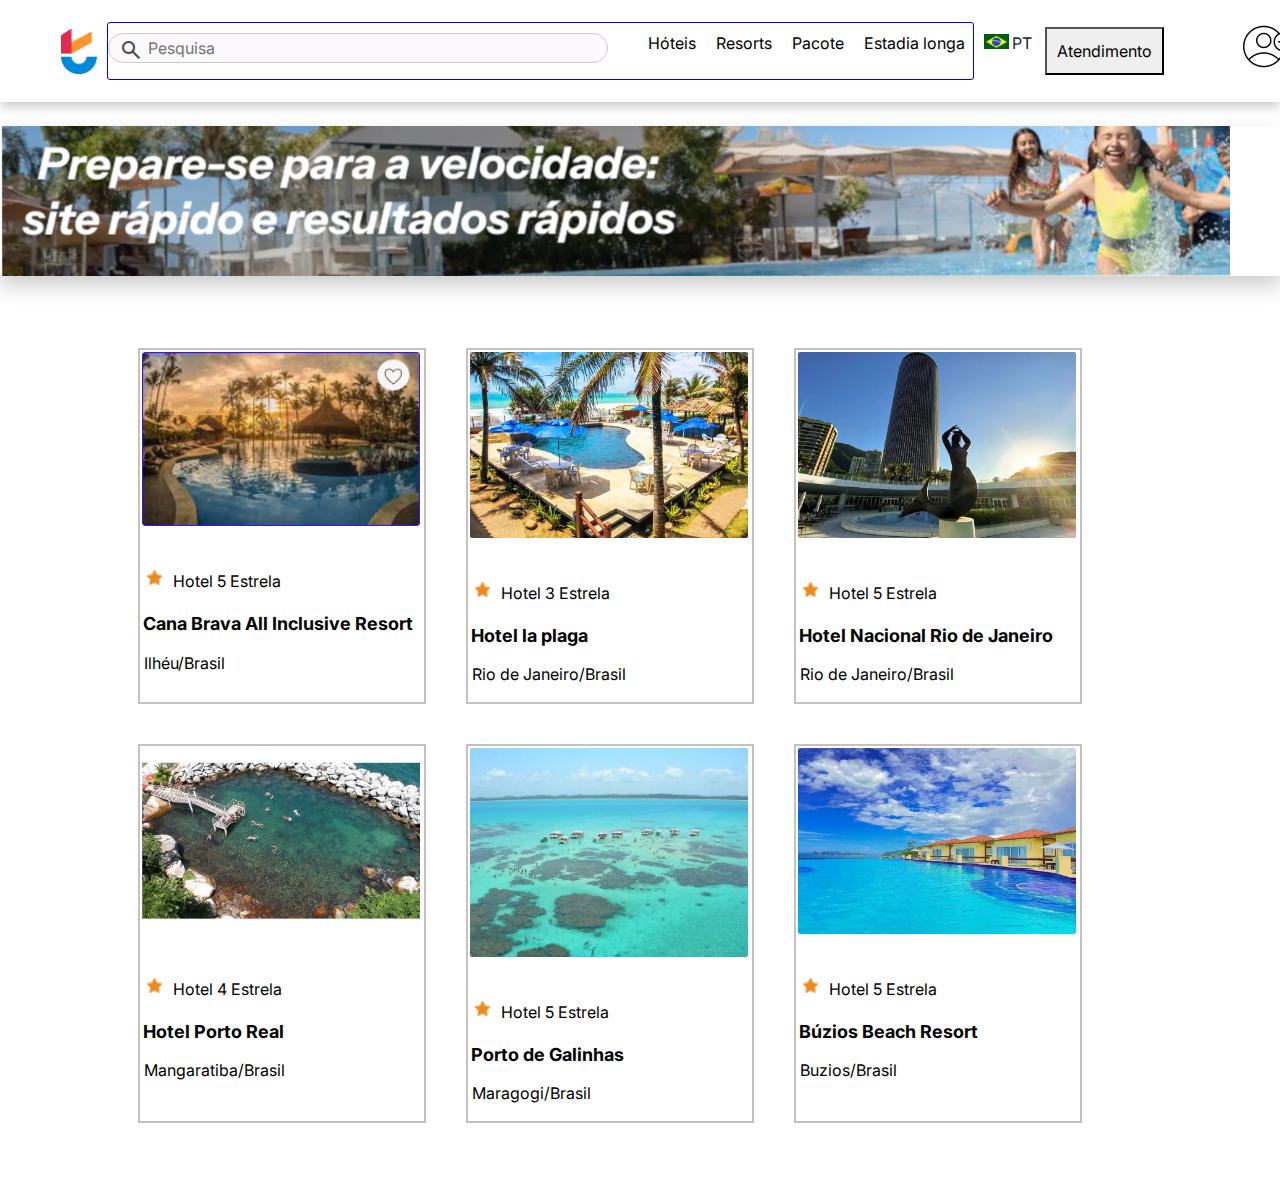
<file: index.html>
<!DOCTYPE html>
<html lang="en">
<head>
  <link rel="preconnect" href="https://fonts.googleapis.com">
<link rel="preconnect" href="https://fonts.gstatic.com" crossorigin>
<link href="https://fonts.googleapis.com/css2?family=Inter:ital,opsz,wght@0,14..32,100..900;1,14..32,100..900&display=swap" rel="stylesheet">
    <link rel="stylesheet" href="https://cdn.jsdelivr.net/npm/bootstrap@5.3.3/dist/css/bootstrap.min.css">
    <link rel="stylesheet" href="https://fonts.googleapis.com/css2?family=Material+Symbols+Outlined:opsz,wght,FILL,GRAD@24,400,0,0" />
    <link rel="stylesheet" href="/index.css">
    <meta charset="UTF-8">
    <meta name="viewport" content="width=device-width, initial-scale=1.0">
    <title>Leiz Hub</title>
</head>
<body>
    
<header>


    <div class="navbar">
        <div class="logo">
            <a href="/index.html"></a>
            <a href="/index.html">
            <img src="/img/trivago-logo-8A3147F17A-seeklogo.com 1.png" height="45px" alt="logo da hospedagem">
          </a>
        </div>
        <div class="bordanav">
        <div class="search">
            <label for="">
                <span class="material-symbols-outlined">search</span>
            </label>
            <input type="text" id="searchInput" placeholder="Pesquisa">
        </div>
        <nav class="menu-desktop">

            <ul>
                <li><a href="/index.html">Hóteis</a></li>
                <li><a href="/index.html">Resorts</a></li>
                <li><a href="/index.html">Pacote</a></li>
                <li><a href="/index.html">Estadia longa</a></li>
            </ul>
        </nav>
        
      </div>

      <div class="bandeira">

        <img src="/img/bandeira.jfif" width="25" height="15" alt="">
        <p>PT</p>

      </div>

        <div class="btn-contato">
            <a href="#">
                <button class="Atendimento"><a href="https://w.app/S3Zqi7">Atendimento</a></button>
            </a>
        </div><!--contato-->
    </div><!--navbar-->
    <br>

    <a class="botaologin" href="/html/cadrasto.html">
      <img src="/img/7143772 1.png" alt="">
    </a>

</header>



<main>
<br>
    <div class="imagemtopo">
        <img src="/img/Group 1.4.png" alt="">
    </div>

<br>
<br>
<br>

<div class="container">
<div class="card1" style="width: 18rem;">
  <a href="/html/pagina2.html">
    <div class="imgcontainer"></div>
    <img src="/img/Group 5 (1).png" class="card-img-top" alt="...">
    <div class="card-body">
      <p class="card-text">
        <br>
        <p> <img class="estrela" src="/img/estrela 1.png" alt=""> Hotel 5 Estrela 
          <h1 class="Nomelocal">
            Cana Brava All Inclusive Resort</h1></p>
        <p class="local">Ilhéu/Brasil</p>
</a>
      </p>
    </div>
  </div>
  <div class="card2" style="width: 18rem;">
    <a href="/html/pagina3.html">
    <img src="/img/hotellaplaga.webp" class="card-img-top" alt="...">
    <div class="card-body">
      <p class="card-text">
        <br>
        <p> <img class="estrela" src="/img/estrela 1.png" alt=""> Hotel 3 Estrela 
        <h1 class="Nomelocal">
          Hotel la plaga</h1></p>
      <p class="local">Rio de Janeiro/Brasil</p>
    </p>
  </a>
  </p>
    </div>
  </div>
  <div class="card3" style="width: 18rem;">
    <a href="/html/pagina4.html">
    <img src="/img/http___media.omnibees.com_Images_9924_Property_1343523.webp" class="card-img-top" alt="...">
    <div class="card-body">
      <p class="card-text">
        <br>
        <p> <img class="estrela" src="/img/estrela 1.png" alt=""> Hotel 5 Estrela 
        <h1 class="Nomelocal">
          Hotel Nacional Rio de Janeiro</h1></p>
      <p class="local">Rio de Janeiro/Brasil</p>
    </p>
  </a>
  </p>
    </div>
  </div>
  <div class="card4" style="width: 18rem;">
    <a href="/html/pagina5.html">
    <img src="/img/Hotelportoreal.jpg" class="card-img-top" alt="...">
    <div class="card-body">
      <p class="card-text">
        <br>
        <p> <img class="estrela" src="/img/estrela 1.png" alt=""> Hotel 4 Estrela 
        <h1 class="Nomelocal">
          Hotel Porto Real</h1></p>
      <p class="local">Mangaratiba/Brasil</p>
    </p>
  </a>
  </p>
    </div>
  </div>

  <div class="card5" style="width: 18rem;">
    <a href="/html/pagina6.html">
    <img src="/img/maragogi.webp" class="card-img-top" alt="...">
    <div class="card-body">
      <p class="card-text">
        <br>
        <p> <img class="estrela" src="/img/estrela 1.png" alt=""> Hotel 5 Estrela 
        <h1 class="Nomelocal">
          Porto de Galinhas</h1></p>
      <p class="local">Maragogi/Brasil</p>
    </p>
  </a>
  </p>
    </div>
  </div>

  <div class="card6" style="width: 18rem;">
    <a href="/html/pagina7.html">
    <img src="/img/buzio.webp" class="card-img-top" alt="...">
    <div class="card-body">
      <p class="card-text">
        <br>
        <p> <img class="estrela" src="/img/estrela 1.png" alt=""> Hotel 5 Estrela 
        <h1 class="Nomelocal">
          Búzios Beach Resort</h1></p>
      <p class="local">Buzios/Brasil</p>
    </p>
  </a>
  </p>
    </div>
  </div>
  

</div>
<br>
<br>
<br>

</main>

</body>
</html>
</file>
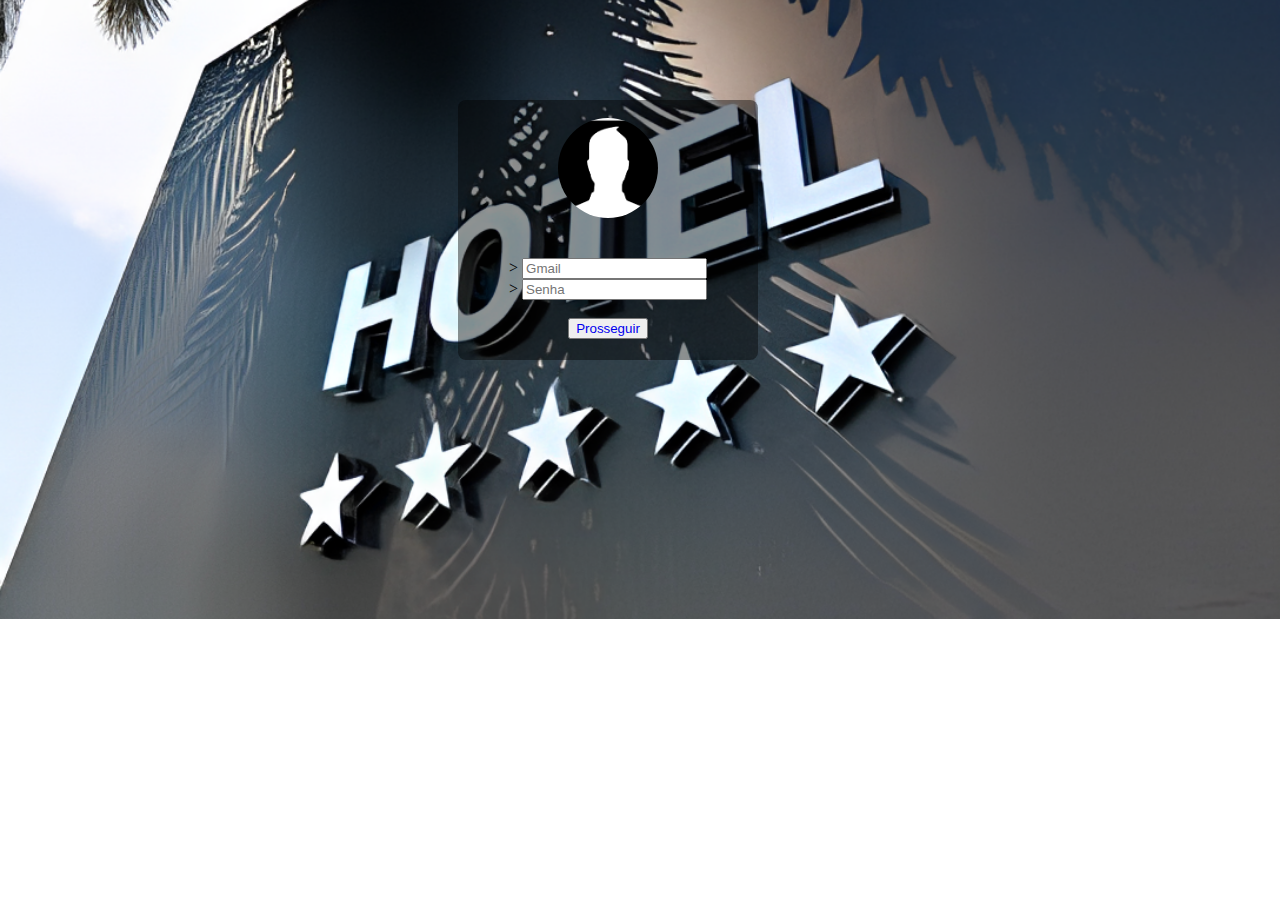
<file: tela de cadastro/index.html>
<!DOCTYPE html>
<html lang="en">
<head>
    <link rel="stylesheet" href="/tela de cadastro/index.css">
    <meta charset="UTF-8">
    <meta http-equiv="X-UA-Compatible" content="IE=edge">
    <meta name="viewport" content="width=device-width, initial-scale=1.0">
    <title>Document</title>
</head>
<body>
    <header class="container">
    <center>
        <br>
        <img src="/tela de cadastro/quadrada.png" height="100px" alt="">
        <br>
        <br>
        <br>
        <form action="Gmail"></form><Ture action="" method="post">>
            <input type="text" name="serach" id="search" placeholder="Gmail" required
        </button type="submit"><i class="fa fa-search"></i></button>
        <br>
            <form action="Senha"></form><Ture action="" method="post">>
                <input type="text" name="serach" id="search" placeholder="Senha" required
                <button type="submit"><i class="fa fa-search"></i></button></center>
                 
   <br>
 <center> <button><a href="/index.html">Prosseguir</a></button></center>  
</header>
</body>
</html>
</file>
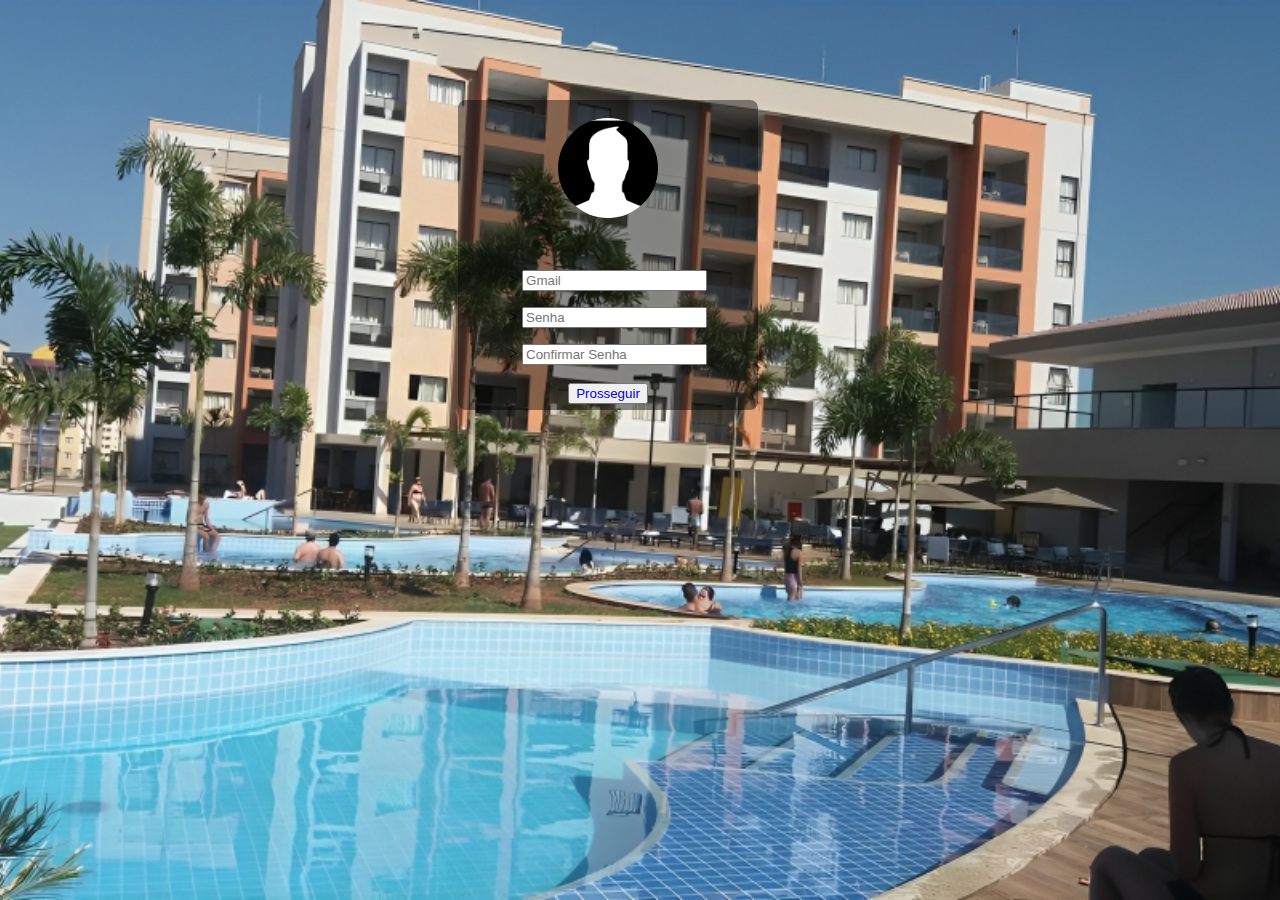
<file: html/cadrasto.html>
<head>
    <link rel="stylesheet" href="/css/cadrasto.css">
    <meta charset="UTF-8">
    <meta http-equiv="X-UA-Compatible" content="IE=edge">
    <meta name="viewport" content="width=device-width, initial-scale=1.0">
    <title>Document</title>
</head>
<body>
    <header class="container">
    <center>
        <br>
        <img src="/tela de cadastro/quadrada.png" height="100px" alt="">
        <br>
        <br>
        <br>
        <form action="Gmail"></form><Ture action="" method="post">>
            <input type="text" name="serach" id="search" placeholder="Gmail" required
        </button type="submit"><i class="fa fa-search"></i></button>
        <br>
            <form action="Senha"></form><Ture action="" method="post">>
                <input type="text" name="serach" id="search" placeholder="Senha" required
                <button type="submit"><i class="fa fa-search"></i></button></center>
                <center>
            <form action="Confirmar Senha"></form><Ture action="" method="post">>
                 <input type="text" name="serach" id="search" placeholder="Confirmar Senha" required
                <button type="submit"><i class="fa fa-search"></i></button></center>
<br>
 <center> <button><a href="/tela de cadastro/index.html">Prosseguir</a></button></center>  
</header>
</body>
</html>
</html>
</file>
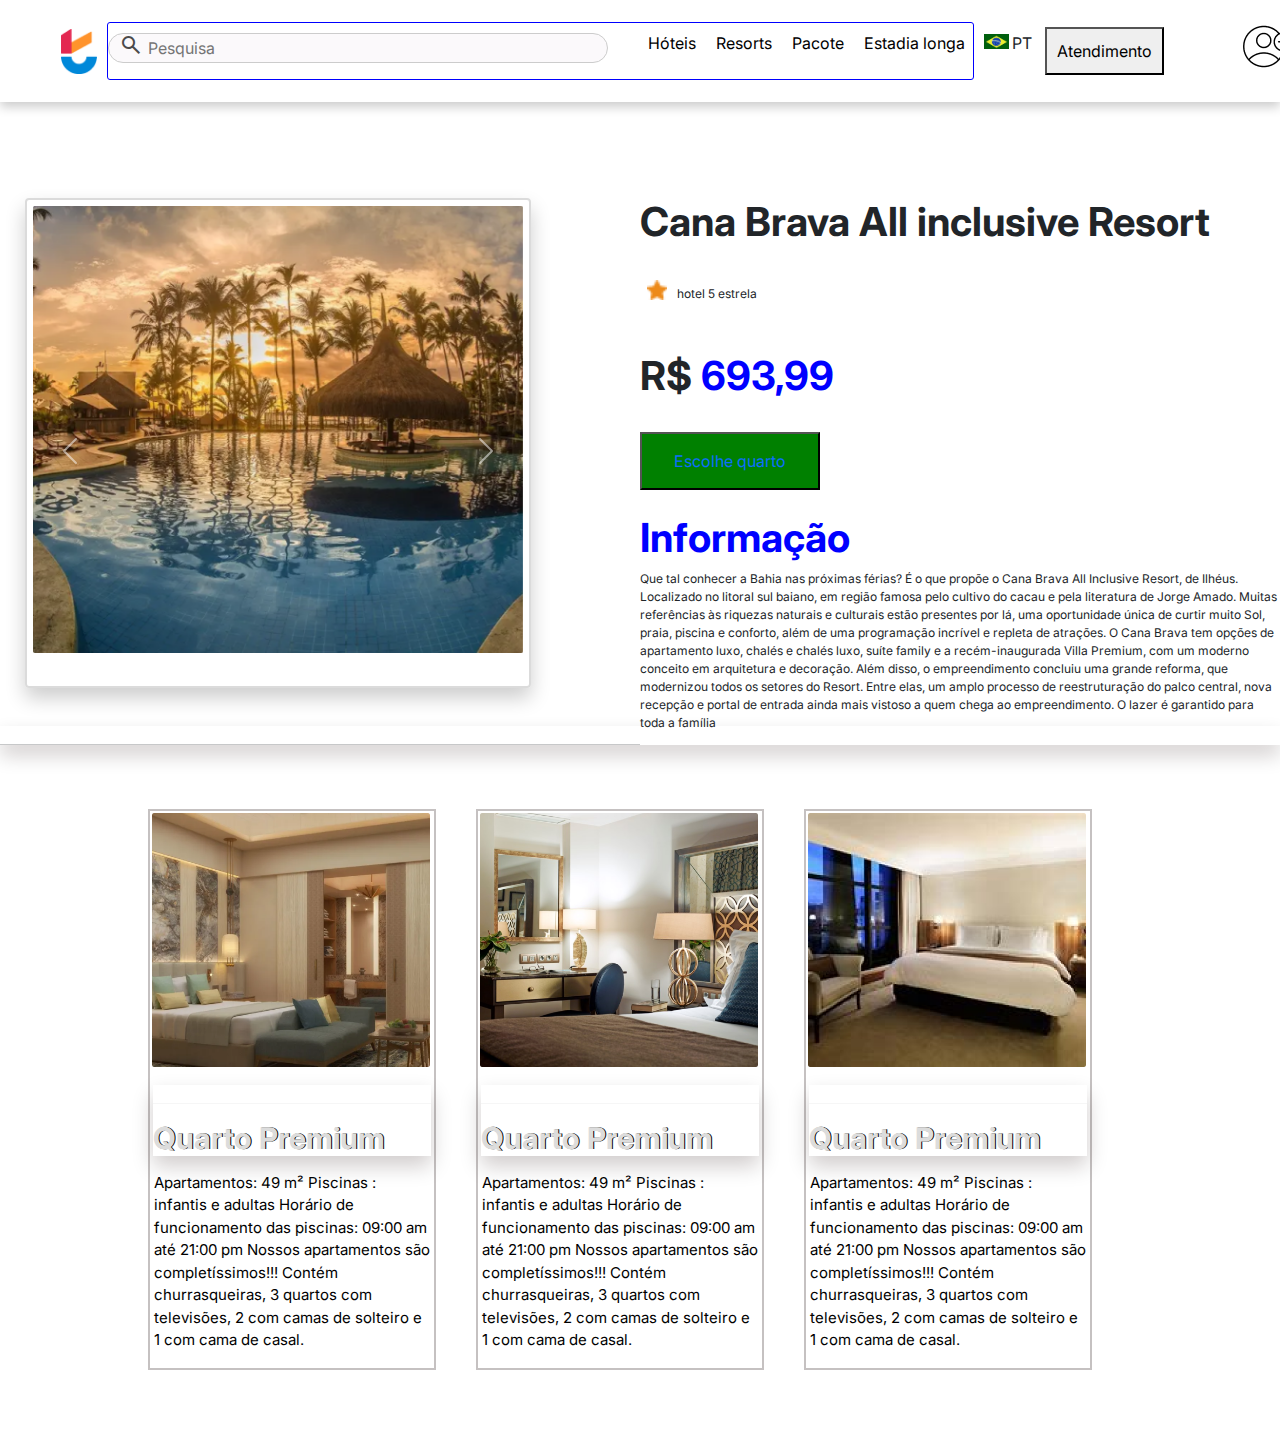
<file: html/pagina2.html>
<!DOCTYPE html>
<html lang="en">
<head>
  <link rel="preconnect" href="https://fonts.googleapis.com">
<link rel="preconnect" href="https://fonts.gstatic.com" crossorigin>
<link href="https://fonts.googleapis.com/css2?family=Inter:ital,opsz,wght@0,14..32,100..900;1,14..32,100..900&display=swap" rel="stylesheet">
    <link rel="stylesheet" href="https://cdn.jsdelivr.net/npm/bootstrap@5.3.3/dist/css/bootstrap.min.css">
    <link rel="stylesheet" href="https://fonts.googleapis.com/css2?family=Material+Symbols+Outlined:opsz,wght,FILL,GRAD@24,400,0,0" />
    <link rel="stylesheet" href="/css/pagina2.css">
    <meta charset="UTF-8">
    <meta name="viewport" content="width=device-width, initial-scale=1.0">
    <title>Leiz Hub</title>
</head>
<body>
    
<header>


    <div class="navbar">
        <div class="logo">
            <a href="/index.html">
            <img src="/img/trivago-logo-8A3147F17A-seeklogo.com 1.png" height="45px" alt="logo da hospedagem">
        </a>
        </div>
        <div class="bordanav">
        <div class="search">
            <label for="">
                <span class="material-symbols-outlined">search</span>
            </label>
            <input type="text" id="searchInput" placeholder="Pesquisa">
        </div>
        <nav class="menu-desktop">

            <ul>
                <li><a href="/index.html">Hóteis</a></li>
                <li><a href="/index.html">Resorts</a></li>
                <li><a href="/index.html">Pacote</a></li>
                <li><a href="/index.html">Estadia longa</a></li>
            </ul>
        </nav>
        
      </div>

      <div class="bandeira">

        <img src="/img/bandeira.jfif" width="25" height="15" alt="">
        <p>PT</p>

      </div>

        <div class="btn-contato">
            <a href="#">
                <button class="Atendimento">Atendimento</button>
            </a>
        </div><!--contato-->
    </div><!--navbar-->
    <br>

    <a class="botaologin" href="/html/login.html">
      <img src="/img/7143772 1.png" alt="">
    </a>

</header>
<br>
<br>
<br>
<br>

<main class="container">
  <div class="carousel slide" id="carouselExample" data-bs-ride="carousel" data-bs-interval="3000"> <!-- Troca de imagem a cada 3 segundos -->
      <div class="carousel-inner">
          <div class="carousel-item active">
              <img src="/img/image teste4.png" class="d-block w-100"  alt="Imagem 1">
          </div>
          <div class="carousel-item">
              <img src="/imghoteis/canabrava2.png" class="d-block w-100" alt="Imagem 2">
          </div>
          <div class="carousel-item">
              <img src="/imghoteis/canabrava3.png" class="d-block w-100" alt="Imagem 3">
          </div>
          <div class="carousel-item">
              <img src="/imghoteis/canabrava4.png" class="d-block w-100" alt="Imagem 4">
          </div>
      </div>
      <button class="carousel-control-prev" type="button" data-bs-target="#carouselExample" data-bs-slide="prev">
          <span class="carousel-control-prev-icon" aria-hidden="true"></span>
          <span class="visually-hidden">Previous</span>
      </button>
      <button class="carousel-control-next" type="button" data-bs-target="#carouselExample" data-bs-slide="next">
          <span class="carousel-control-next-icon" aria-hidden="true"></span>
          <span class="visually-hidden">Next</span>
      </button>
  </div>
</main>





<div class="containertxt">

  <div class="texttitulo">
    <h1>Cana Brava All inclusive Resort</h1>
  </div>
  <br>
  <div class="estrelahotel">
<p> <img src="/img/estrela 1.png" alt=""> hotel 5 estrela</p>
  </div>
  <br>
  <div class="valor">
    <h1>R$<span class="span1"> 693,99</span></h1>
  </div>
  <br>
  <button class="btn-escolher-pacote"><a href="quartos.html">Escolhe quarto</a></button>
  <br>
  <br>
  
  <div class="informaçãor">
    
    <h1> <span class="span1">Informação</span></h1>
    <p>Que tal conhecer a Bahia nas próximas férias? É o que propõe o Cana Brava All Inclusive Resort, de Ilhéus. Localizado no litoral sul baiano, em região famosa pelo cultivo do cacau e pela literatura de Jorge Amado. Muitas referências às riquezas naturais e culturais estão presentes por lá, uma oportunidade única de curtir muito Sol, praia, piscina e conforto, além de uma programação incrível e repleta de atrações. O Cana Brava tem opções de apartamento luxo, chalés e chalés luxo, suíte family e a recém-inaugurada Villa Premium, com um moderno conceito em arquitetura e decoração. Além disso, o empreendimento concluiu uma grande reforma, que modernizou todos os setores do Resort. Entre elas, um amplo processo de reestruturação do palco central, nova recepção e portal de entrada ainda mais vistoso a quem chega ao empreendimento. O lazer é garantido para toda a família</p>

  </div>

</div>

<br>
    <br>
      <br>
         <br>
            <br>
               <br>
            <br>
         <br>
      <br>
    <br>
<br>
  <br>
   <br>
    <br>
      <br>
       <br>
        <br>
       <br>
      <br>
     <br>
    <br>
   <br>
   <div class="linha">
<div style="border-top: 2px solid rgb(255, 255, 255);">
  <hr>
</div>
</div>
  <br>
 <br>
<main class="container2">
  <br>
    <div class="card1" style="width: 18rem;">
        <a href="/html/quartos.html">
          <div class="imgcontainer"></div>
          <img src="/imgquarto/quarto1.png" class="card-img-top" alt="...">
          <div class="card-body">
            <p class="card-text">
              <h1 class="Nomelocal">
                <div class="linha">
                  <div style="border-top: 2px solid rgb(255, 255, 255);">
                    <hr>
                  </div>
                Quarto Premium</h1></p>
            <p class="local">Apartamentos: 49 m²
              Piscinas : infantis e adultas
              Horário de funcionamento das piscinas: 09:00 am até 21:00 pm
              Nossos apartamentos são completíssimos!!! Contém churrasqueiras, 3 quartos com televisões, 2 com camas de solteiro e 1 com cama de casal.</p>
          </p></p>
          </div>
        </div>
        <div class="card2" style="width: 18rem;">
          <img src="/imgquarto/quarto2.png" class="card-img-top" alt="...">
          <div class="card-body">
            <p class="card-text">
              <h1 class="Nomelocal">
                <div class="linha">
                  <div style="border-top: 2px solid rgb(255, 255, 255);">
                    <hr>
                  </div>
                Quarto Premium</h1></p>
            <p class="local">Apartamentos: 49 m²
              Piscinas : infantis e adultas
              Horário de funcionamento das piscinas: 09:00 am até 21:00 pm
              Nossos apartamentos são completíssimos!!! Contém churrasqueiras, 3 quartos com televisões, 2 com camas de solteiro e 1 com cama de casal.</p>
          </p></p>
          </div>
        </div>
          <div class="card3" style="width: 18rem;">
            <img src="/imgquarto/quarto3.png" class="card-img-top" alt="...">
            <div class="card-body">
              <p class="card-text">
                <h1 class="Nomelocal">
                  <div class="linha">
                    <div style="border-top: 2px solid rgb(255, 255, 255);">
                      <hr>
                    </div>
                  Quarto Premium</h1></p>
              <p class="local">Apartamentos: 49 m²
                Piscinas : infantis e adultas
                Horário de funcionamento das piscinas: 09:00 am até 21:00 pm
                Nossos apartamentos são completíssimos!!! Contém churrasqueiras, 3 quartos com televisões, 2 com camas de solteiro e 1 com cama de casal.</p>
            </p></p>
            </div>
          </div>
</main>
<br>
<br>
<br>
<script src="https://cdn.jsdelivr.net/npm/bootstrap@5.3.3/dist/js/bootstrap.bundle.min.js"></script>
</file>
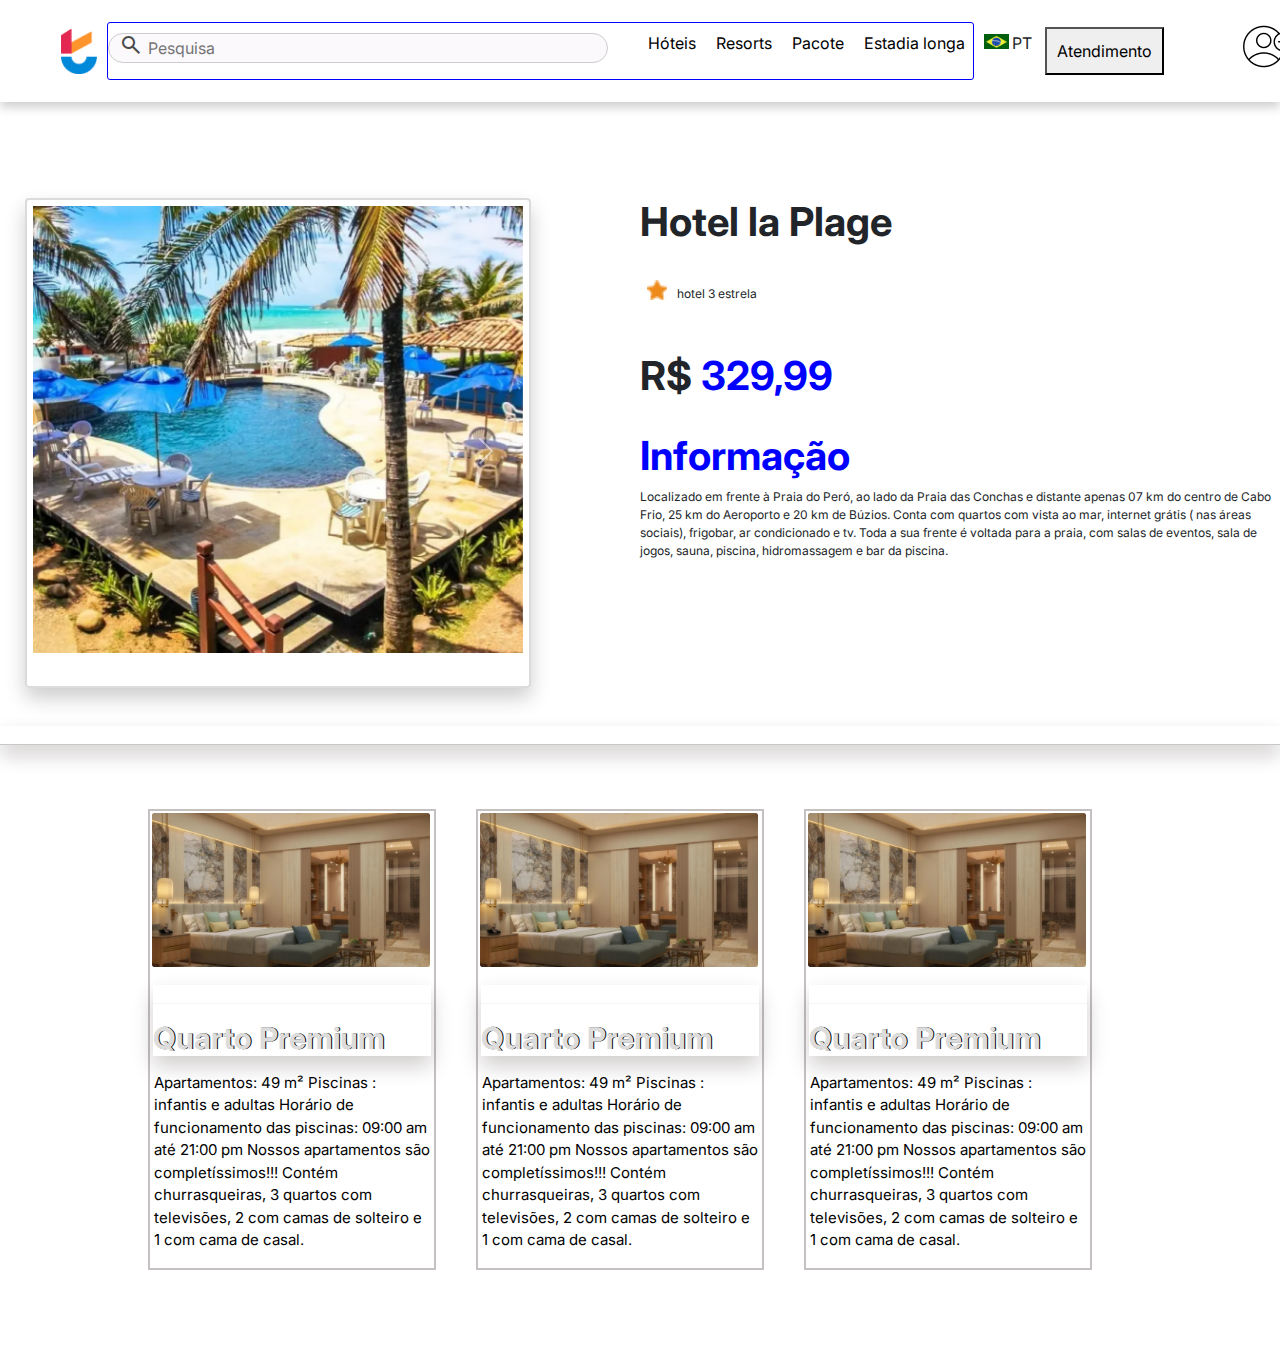
<file: html/pagina3.html>
<!DOCTYPE html>
<html lang="en">
<head>
  <link rel="preconnect" href="https://fonts.googleapis.com">
<link rel="preconnect" href="https://fonts.gstatic.com" crossorigin>
<link href="https://fonts.googleapis.com/css2?family=Inter:ital,opsz,wght@0,14..32,100..900;1,14..32,100..900&display=swap" rel="stylesheet">
    <link rel="stylesheet" href="https://cdn.jsdelivr.net/npm/bootstrap@5.3.3/dist/css/bootstrap.min.css">
    <link rel="stylesheet" href="https://fonts.googleapis.com/css2?family=Material+Symbols+Outlined:opsz,wght,FILL,GRAD@24,400,0,0" />
    <link rel="stylesheet" href="/css/pagina2.css">
    <meta charset="UTF-8">
    <meta name="viewport" content="width=device-width, initial-scale=1.0">
    <title>Leiz Hub</title>
</head>
<body>
    
<header>


    <div class="navbar">
        <div class="logo">
            <a href="/index.html">
            <img src="/img/trivago-logo-8A3147F17A-seeklogo.com 1.png" height="45px" alt="logo da hospedagem">
        </a>
        </div>
        <div class="bordanav">
        <div class="search">
            <label for="">
                <span class="material-symbols-outlined">search</span>
            </label>
            <input type="text" id="searchInput" placeholder="Pesquisa">
        </div>
        <nav class="menu-desktop">

            <ul>
                <li><a href="/index.html">Hóteis</a></li>
                <li><a href="/index.html">Resorts</a></li>
                <li><a href="/index.html">Pacote</a></li>
                <li><a href="/index.html">Estadia longa</a></li>
            </ul>
        </nav>
        
      </div>

      <div class="bandeira">

        <img src="/img/bandeira.jfif" width="25" height="15" alt="">
        <p>PT</p>

      </div>

        <div class="btn-contato">
            <a href="#">
                <button class="Atendimento">Atendimento</button>
            </a>
        </div><!--contato-->
    </div><!--navbar-->
    <br>

    <a class="botaologin" href="/html/login.html">
      <img src="/img/7143772 1.png" alt="">
    </a>

</header>
<br>
<br>
<br>
<br>

<main class="container">
  <div class="carousel slide" id="carouselExample" data-bs-ride="carousel" data-bs-interval="3000"> <!-- Troca de imagem a cada 3 segundos -->
      <div class="carousel-inner">
          <div class="carousel-item active">
              <img src="/imghoteis/laplage1.png" class="d-block w-100"  alt="Imagem 1">
          </div>
          <div class="carousel-item">
              <img src="/imghoteis/laplage2.png" class="d-block w-100" alt="Imagem 2">
          </div>
          <div class="carousel-item">
              <img src="/imghoteis/laplage3.png" class="d-block w-100" alt="Imagem 3">
          </div>
          <div class="carousel-item">
              <img src="/imghoteis/laplage4.png" class="d-block w-100" alt="Imagem 4">
          </div>
      </div>
      <button class="carousel-control-prev" type="button" data-bs-target="#carouselExample" data-bs-slide="prev">
          <span class="carousel-control-prev-icon" aria-hidden="true"></span>
          <span class="visually-hidden">Previous</span>
      </button>
      <button class="carousel-control-next" type="button" data-bs-target="#carouselExample" data-bs-slide="next">
          <span class="carousel-control-next-icon" aria-hidden="true"></span>
          <span class="visually-hidden">Next</span>
      </button>
  </div>
</main>





<div class="containertxt">

  <div class="texttitulo">
    <h1>Hotel la Plage</h1>
  </div>
  <br>
  <div class="estrelahotel">
<p> <img src="/img/estrela 1.png" alt=""> hotel 3 estrela</p>
  </div>
  <br>
  <div class="valor">
    <h1>R$<span class="span1"> 329,99</span></h1>
  </div>
  <br>

  <div class="informaçãor">
    
    <h1> <span class="span1">Informação</span></h1>
    <p>Localizado em frente à Praia do Peró, ao lado da Praia das Conchas e distante apenas 07 km do centro de Cabo Frio, 25 km do Aeroporto e 20 km de Búzios. Conta com quartos com vista ao mar, internet grátis ( nas áreas sociais), frigobar, ar condicionado e tv. Toda a sua frente é voltada para a praia, com salas de eventos, sala de jogos, sauna, piscina, hidromassagem e bar da piscina.</p>

  </div>

</div>

<br>
    <br>
      <br>
         <br>
            <br>
               <br>
            <br>
         <br>
      <br>
    <br>
<br>
  <br>
   <br>
    <br>
      <br>
       <br>
        <br>
       <br>
      <br>
     <br>
    <br>
   <br>
   <div class="linha">
<div style="border-top: 2px solid rgb(255, 255, 255);">
  <hr>
</div>
</div>
  <br>
 <br>
<main class="container2">
  <br>
    <div class="card1" style="width: 18rem;">
        <a href="/html/quartos.html">
          <div class="imgcontainer"></div>
          <img src="/img/image 5.png" class="card-img-top" alt="...">
          <div class="card-body">
            <p class="card-text">
              <h1 class="Nomelocal">
                <div class="linha">
                  <div style="border-top: 2px solid rgb(255, 255, 255);">
                    <hr>
                  </div>
                Quarto Premium</h1></p>
            <p class="local">Apartamentos: 49 m²
              Piscinas : infantis e adultas
              Horário de funcionamento das piscinas: 09:00 am até 21:00 pm
              Nossos apartamentos são completíssimos!!! Contém churrasqueiras, 3 quartos com televisões, 2 com camas de solteiro e 1 com cama de casal.</p>
          </p></p>
          </div>
        </div>
        <div class="card2" style="width: 18rem;">
          <img src="/img/image 5.png" class="card-img-top" alt="...">
          <div class="card-body">
            <p class="card-text">
              <h1 class="Nomelocal">
                <div class="linha">
                  <div style="border-top: 2px solid rgb(255, 255, 255);">
                    <hr>
                  </div>
                Quarto Premium</h1></p>
            <p class="local">Apartamentos: 49 m²
              Piscinas : infantis e adultas
              Horário de funcionamento das piscinas: 09:00 am até 21:00 pm
              Nossos apartamentos são completíssimos!!! Contém churrasqueiras, 3 quartos com televisões, 2 com camas de solteiro e 1 com cama de casal.</p>
          </p></p>
          </div>
        </div>
          <div class="card3" style="width: 18rem;">
            <img src="/img/image 5.png" class="card-img-top" alt="...">
            <div class="card-body">
              <p class="card-text">
                <h1 class="Nomelocal">
                  <div class="linha">
                    <div style="border-top: 2px solid rgb(255, 255, 255);">
                      <hr>
                    </div>
                  Quarto Premium</h1></p>
              <p class="local">Apartamentos: 49 m²
                Piscinas : infantis e adultas
                Horário de funcionamento das piscinas: 09:00 am até 21:00 pm
                Nossos apartamentos são completíssimos!!! Contém churrasqueiras, 3 quartos com televisões, 2 com camas de solteiro e 1 com cama de casal.</p>
            </p></p>
            </div>
          </div>
</main>
<br>
<br>
<br>
<script src="https://cdn.jsdelivr.net/npm/bootstrap@5.3.3/dist/js/bootstrap.bundle.min.js"></script>
</file>
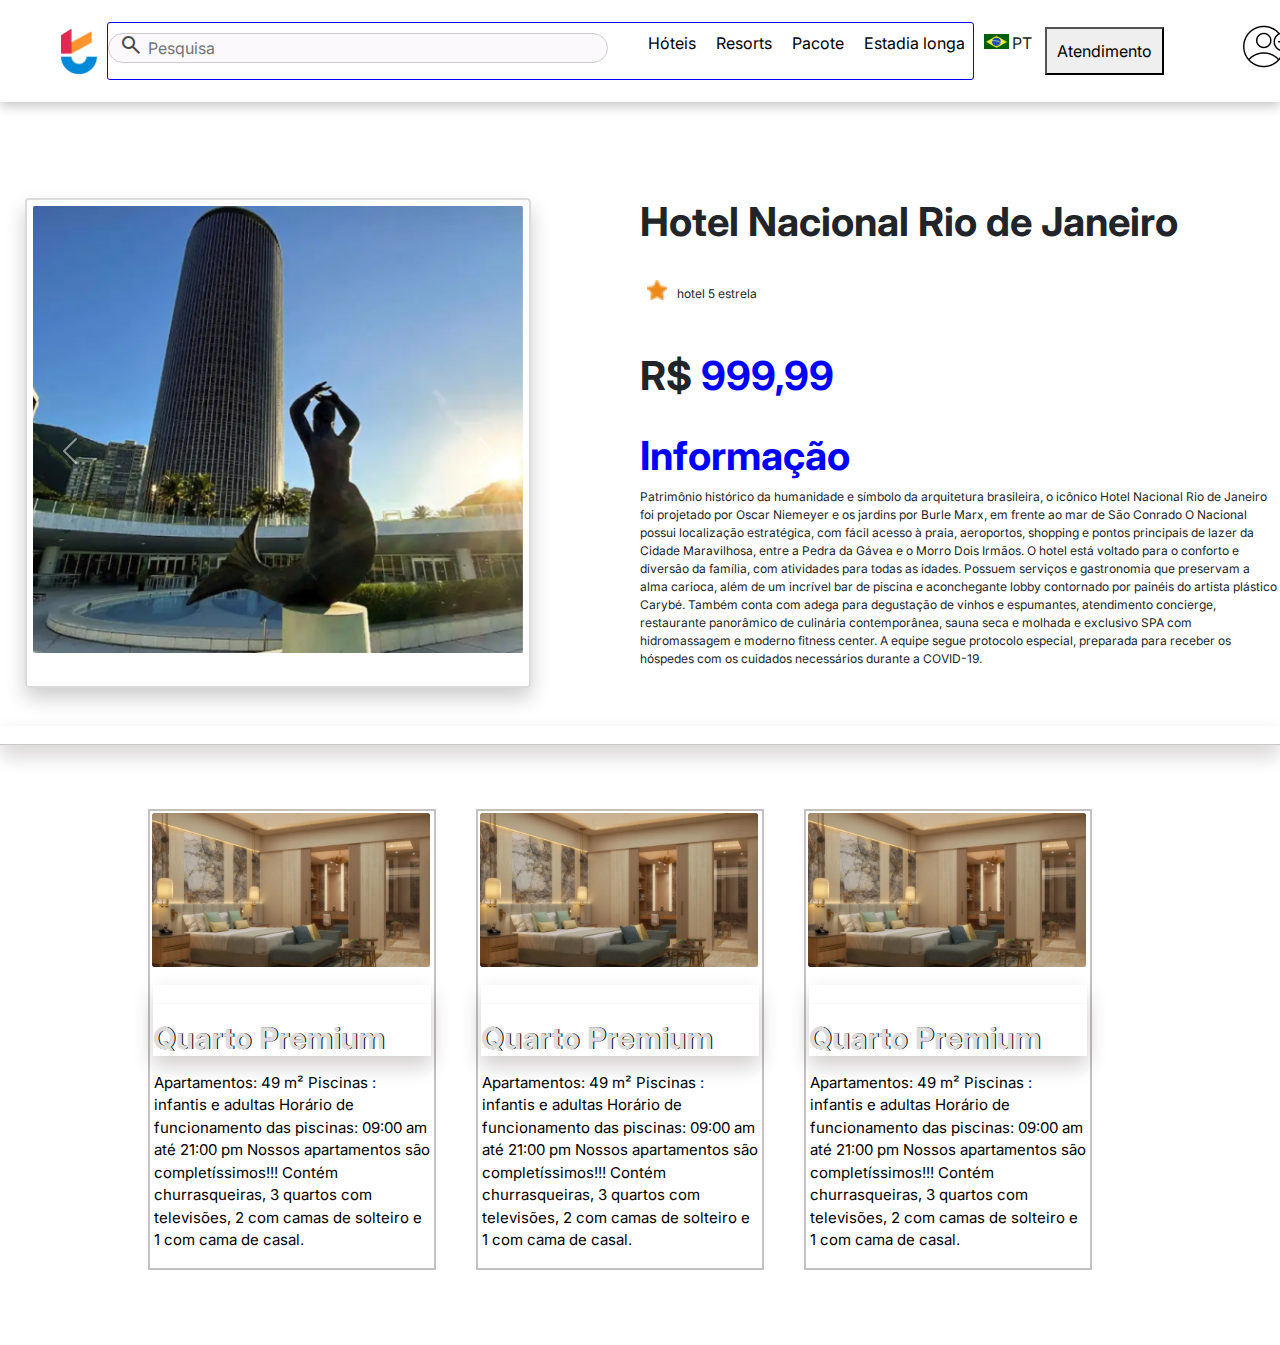
<file: html/pagina4.html>
<!DOCTYPE html>
<html lang="en">
<head>
  <link rel="preconnect" href="https://fonts.googleapis.com">
<link rel="preconnect" href="https://fonts.gstatic.com" crossorigin>
<link href="https://fonts.googleapis.com/css2?family=Inter:ital,opsz,wght@0,14..32,100..900;1,14..32,100..900&display=swap" rel="stylesheet">
    <link rel="stylesheet" href="https://cdn.jsdelivr.net/npm/bootstrap@5.3.3/dist/css/bootstrap.min.css">
    <link rel="stylesheet" href="https://fonts.googleapis.com/css2?family=Material+Symbols+Outlined:opsz,wght,FILL,GRAD@24,400,0,0" />
    <link rel="stylesheet" href="/css/pagina2.css">
    <meta charset="UTF-8">
    <meta name="viewport" content="width=device-width, initial-scale=1.0">
    <title>Leiz Hub</title>
</head>
<body>
    
<header>


    <div class="navbar">
        <div class="logo">
            <a href="/index.html">
            <img src="/img/trivago-logo-8A3147F17A-seeklogo.com 1.png" height="45px" alt="logo da hospedagem">
        </a>
        </div>
        <div class="bordanav">
        <div class="search">
            <label for="">
                <span class="material-symbols-outlined">search</span>
            </label>
            <input type="text" id="searchInput" placeholder="Pesquisa">
        </div>
        <nav class="menu-desktop">

            <ul>
                <li><a href="/index.html">Hóteis</a></li>
                <li><a href="/index.html">Resorts</a></li>
                <li><a href="/index.html">Pacote</a></li>
                <li><a href="/index.html">Estadia longa</a></li>
            </ul>
        </nav>
        
      </div>

      <div class="bandeira">

        <img src="/img/bandeira.jfif" width="25" height="15" alt="">
        <p>PT</p>

      </div>

        <div class="btn-contato">
            <a href="#">
                <button class="Atendimento">Atendimento</button>
            </a>
        </div><!--contato-->
    </div><!--navbar-->
    <br>

    <a class="botaologin" href="/html/login.html">
      <img src="/img/7143772 1.png" alt="">
    </a>

</header>
<br>
<br>
<br>
<br>

<main class="container">
  <div class="carousel slide" id="carouselExample" data-bs-ride="carousel" data-bs-interval="3000"> <!-- Troca de imagem a cada 3 segundos -->
      <div class="carousel-inner">
          <div class="carousel-item active">
              <img src="/imghoteis/hotelriojaneiro.png" class="d-block w-100"  alt="Imagem 1">
          </div>
          <div class="carousel-item">
              <img src="/imghoteis/hotelriodejaneiro2.png" class="d-block w-100" alt="Imagem 2">
          </div>
          <div class="carousel-item">
              <img src="/imghoteis/hotelriodejaneiro4.png" class="d-block w-100" alt="Imagem 3">
          </div>
          <div class="carousel-item">
              <img src="/imghoteis/hotelriodejaneiro3.png" class="d-block w-100" alt="Imagem 4">
          </div>
      </div>
      <button class="carousel-control-prev" type="button" data-bs-target="#carouselExample" data-bs-slide="prev">
          <span class="carousel-control-prev-icon" aria-hidden="true"></span>
          <span class="visually-hidden">Previous</span>
      </button>
      <button class="carousel-control-next" type="button" data-bs-target="#carouselExample" data-bs-slide="next">
          <span class="carousel-control-next-icon" aria-hidden="true"></span>
          <span class="visually-hidden">Next</span>
      </button>
  </div>
</main>





<div class="containertxt">

  <div class="texttitulo">
    <h1>Hotel Nacional Rio de Janeiro</h1>
  </div>
  <br>
  <div class="estrelahotel">
<p> <img src="/img/estrela 1.png" alt=""> hotel 5 estrela</p>
  </div>
  <br>
  <div class="valor">
    <h1>R$<span class="span1"> 999,99</span></h1>
  </div>
  <br>

  <div class="informaçãor">
    
    <h1> <span class="span1">Informação</span></h1>
    <p>Patrimônio histórico da humanidade e símbolo da arquitetura brasileira, o icônico Hotel Nacional Rio de Janeiro foi projetado por Oscar Niemeyer e os jardins por Burle Marx, em frente ao mar de São Conrado O Nacional possui localização estratégica, com fácil acesso à praia, aeroportos, shopping e pontos principais de lazer da Cidade Maravilhosa, entre a Pedra da Gávea e o Morro Dois Irmãos. O hotel está voltado para o conforto e diversão da família, com atividades para todas as idades. Possuem serviços e gastronomia que preservam a alma carioca, além de um incrível bar de piscina e aconchegante lobby contornado por painéis do artista plástico Carybé. Também conta com adega para degustação de vinhos e espumantes, atendimento concierge, restaurante panorâmico de culinária contemporânea, sauna seca e molhada e exclusivo SPA com hidromassagem e moderno fitness center. A equipe segue protocolo especial, preparada para receber os hóspedes com os cuidados necessários durante a COVID-19.</p>

  </div>

</div>

<br>
    <br>
      <br>
         <br>
            <br>
               <br>
            <br>
         <br>
      <br>
    <br>
<br>
  <br>
   <br>
    <br>
      <br>
       <br>
        <br>
       <br>
      <br>
     <br>
    <br>
   <br>
   <div class="linha">
<div style="border-top: 2px solid rgb(255, 255, 255);">
  <hr>
</div>
</div>
  <br>
 <br>
<main class="container2">
  <br>
    <div class="card1" style="width: 18rem;">
        <a href="/html/quartos.html">
          <div class="imgcontainer"></div>
          <img src="/img/image 5.png" class="card-img-top" alt="...">
          <div class="card-body">
            <p class="card-text">
              <h1 class="Nomelocal">
                <div class="linha">
                  <div style="border-top: 2px solid rgb(255, 255, 255);">
                    <hr>
                  </div>
                Quarto Premium</h1></p>
            <p class="local">Apartamentos: 49 m²
              Piscinas : infantis e adultas
              Horário de funcionamento das piscinas: 09:00 am até 21:00 pm
              Nossos apartamentos são completíssimos!!! Contém churrasqueiras, 3 quartos com televisões, 2 com camas de solteiro e 1 com cama de casal.</p>
          </p></p>
          </div>
        </div>
        <div class="card2" style="width: 18rem;">
          <img src="/img/image 5.png" class="card-img-top" alt="...">
          <div class="card-body">
            <p class="card-text">
              <h1 class="Nomelocal">
                <div class="linha">
                  <div style="border-top: 2px solid rgb(255, 255, 255);">
                    <hr>
                  </div>
                Quarto Premium</h1></p>
            <p class="local">Apartamentos: 49 m²
              Piscinas : infantis e adultas
              Horário de funcionamento das piscinas: 09:00 am até 21:00 pm
              Nossos apartamentos são completíssimos!!! Contém churrasqueiras, 3 quartos com televisões, 2 com camas de solteiro e 1 com cama de casal.</p>
          </p></p>
          </div>
        </div>
          <div class="card3" style="width: 18rem;">
            <img src="/img/image 5.png" class="card-img-top" alt="...">
            <div class="card-body">
              <p class="card-text">
                <h1 class="Nomelocal">
                  <div class="linha">
                    <div style="border-top: 2px solid rgb(255, 255, 255);">
                      <hr>
                    </div>
                  Quarto Premium</h1></p>
              <p class="local">Apartamentos: 49 m²
                Piscinas : infantis e adultas
                Horário de funcionamento das piscinas: 09:00 am até 21:00 pm
                Nossos apartamentos são completíssimos!!! Contém churrasqueiras, 3 quartos com televisões, 2 com camas de solteiro e 1 com cama de casal.</p>
            </p></p>
            </div>
          </div>
</main>
<br>
<br>
<br>
<script src="https://cdn.jsdelivr.net/npm/bootstrap@5.3.3/dist/js/bootstrap.bundle.min.js"></script>
</file>
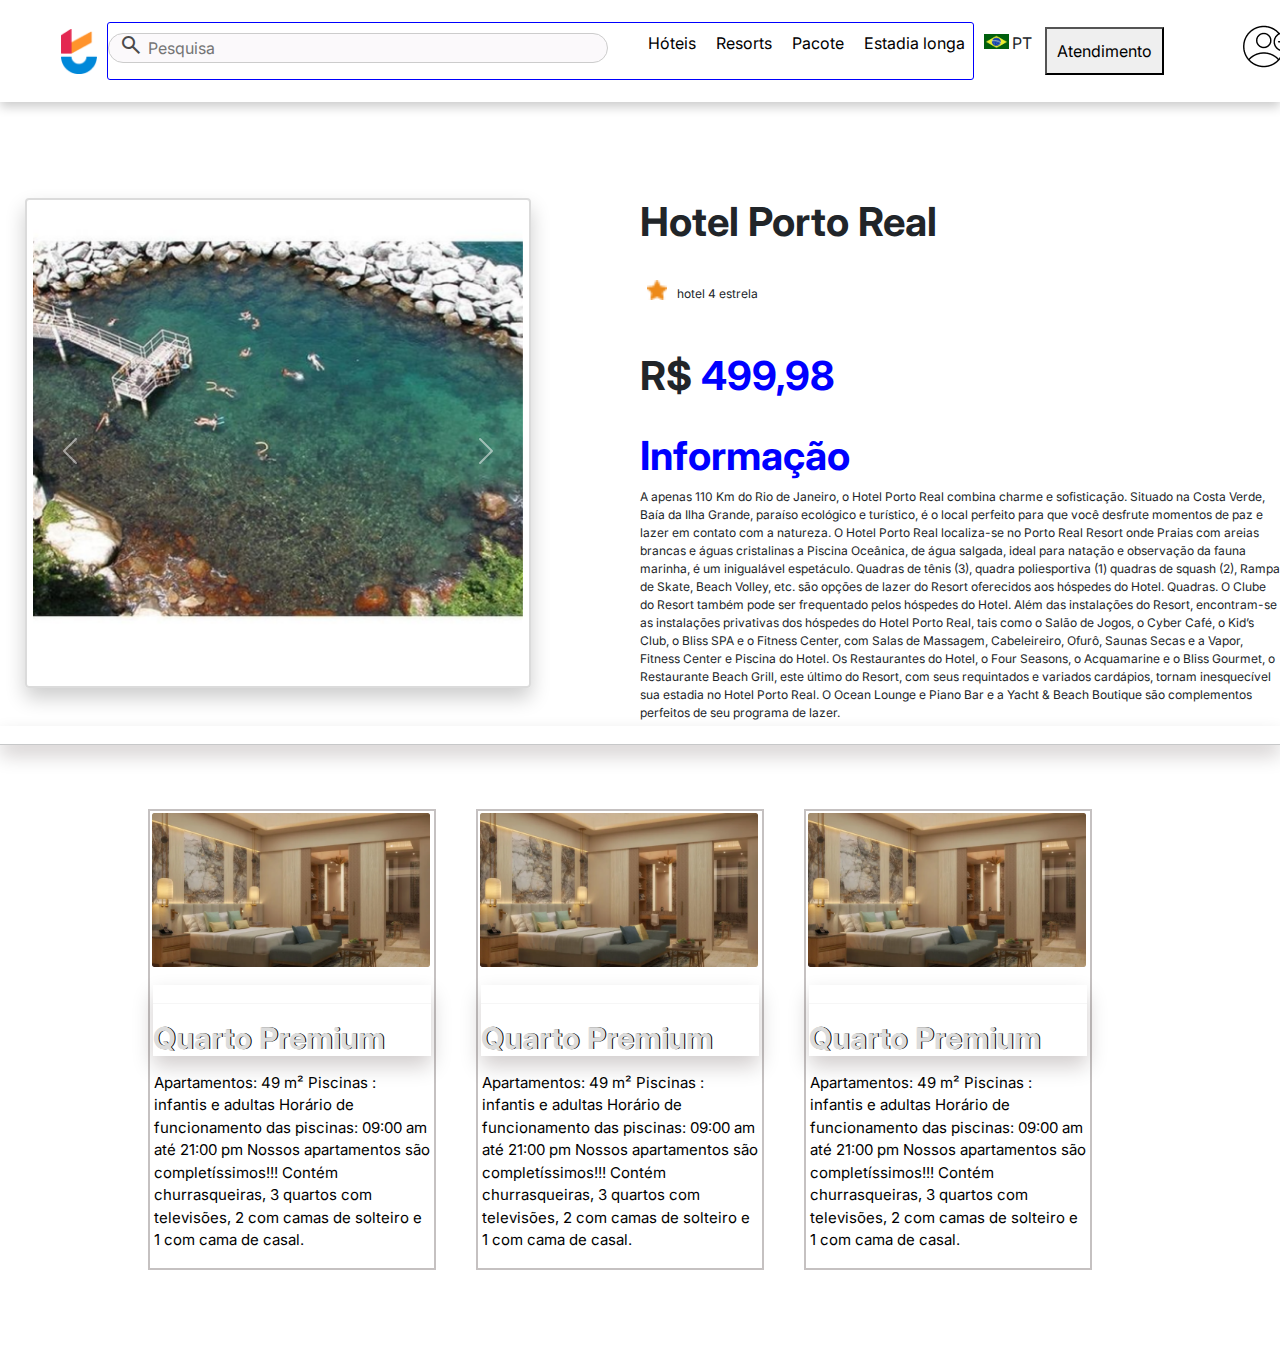
<file: html/pagina5.html>
<!DOCTYPE html>
<html lang="en">
<head>
  <link rel="preconnect" href="https://fonts.googleapis.com">
<link rel="preconnect" href="https://fonts.gstatic.com" crossorigin>
<link href="https://fonts.googleapis.com/css2?family=Inter:ital,opsz,wght@0,14..32,100..900;1,14..32,100..900&display=swap" rel="stylesheet">
    <link rel="stylesheet" href="https://cdn.jsdelivr.net/npm/bootstrap@5.3.3/dist/css/bootstrap.min.css">
    <link rel="stylesheet" href="https://fonts.googleapis.com/css2?family=Material+Symbols+Outlined:opsz,wght,FILL,GRAD@24,400,0,0" />
    <link rel="stylesheet" href="/css/pagina2.css">
    <meta charset="UTF-8">
    <meta name="viewport" content="width=device-width, initial-scale=1.0">
    <title>Leiz Hub</title>
</head>
<body>
    
<header>


    <div class="navbar">
        <div class="logo">
            <a href="/index.html">
            <img src="/img/trivago-logo-8A3147F17A-seeklogo.com 1.png" height="45px" alt="logo da hospedagem">
        </a>
        </div>
        <div class="bordanav">
        <div class="search">
            <label for="">
                <span class="material-symbols-outlined">search</span>
            </label>
            <input type="text" id="searchInput" placeholder="Pesquisa">
        </div>
        <nav class="menu-desktop">

            <ul>
                <li><a href="/index.html">Hóteis</a></li>
                <li><a href="/index.html">Resorts</a></li>
                <li><a href="/index.html">Pacote</a></li>
                <li><a href="/index.html">Estadia longa</a></li>
            </ul>
        </nav>
        
      </div>

      <div class="bandeira">

        <img src="/img/bandeira.jfif" width="25" height="15" alt="">
        <p>PT</p>

      </div>

        <div class="btn-contato">
            <a href="#">
                <button class="Atendimento">Atendimento</button>
            </a>
        </div><!--contato-->
    </div><!--navbar-->
    <br>

    <a class="botaologin" href="/html/login.html">
      <img src="/img/7143772 1.png" alt="">
    </a>

</header>
<br>
<br>
<br>
<br>

<main class="container">
  <div class="carousel slide" id="carouselExample" data-bs-ride="carousel" data-bs-interval="3000"> <!-- Troca de imagem a cada 3 segundos -->
      <div class="carousel-inner">
          <div class="carousel-item active">
              <img src="/imghoteis/portoreal1.png" class="d-block w-100"  alt="Imagem 1">
          </div>
          <div class="carousel-item">
              <img src="/imghoteis/portoreal2.png" class="d-block w-100" alt="Imagem 2">
          </div>
          <div class="carousel-item">
              <img src="/imghoteis/portoreal3.png" class="d-block w-100" alt="Imagem 3">
          </div>
          <div class="carousel-item">
              <img src="/imghoteis/portoreal4.png" class="d-block w-100" alt="Imagem 4">
          </div>
      </div>
      <button class="carousel-control-prev" type="button" data-bs-target="#carouselExample" data-bs-slide="prev">
          <span class="carousel-control-prev-icon" aria-hidden="true"></span>
          <span class="visually-hidden">Previous</span>
      </button>
      <button class="carousel-control-next" type="button" data-bs-target="#carouselExample" data-bs-slide="next">
          <span class="carousel-control-next-icon" aria-hidden="true"></span>
          <span class="visually-hidden">Next</span>
      </button>
  </div>
</main>





<div class="containertxt">

  <div class="texttitulo">
    <h1>Hotel Porto Real</h1>
  </div>
  <br>
  <div class="estrelahotel">
<p> <img src="/img/estrela 1.png" alt=""> hotel 4 estrela</p>
  </div>
  <br>
  <div class="valor">
    <h1>R$<span class="span1"> 499,98</span></h1>
  </div>
  <br>

  <div class="informaçãor">
    
    <h1> <span class="span1">Informação</span></h1>
    <p>A apenas 110 Km do Rio de Janeiro, o Hotel Porto Real combina charme e sofisticação. Situado na Costa Verde, Baía da Ilha Grande, paraíso ecológico e turístico, é o local perfeito para que você desfrute momentos de paz e lazer em contato com a natureza. O Hotel Porto Real localiza-se no Porto Real Resort onde Praias com areias brancas e águas cristalinas a Piscina Oceânica, de água salgada, ideal para natação e observação da fauna marinha, é um inigualável espetáculo. Quadras de tênis (3), quadra poliesportiva (1) quadras de squash (2), Rampa de Skate, Beach Volley, etc. são opções de lazer do Resort oferecidos aos hóspedes do Hotel. Quadras. O Clube do Resort também pode ser frequentado pelos hóspedes do Hotel. Além das instalações do Resort, encontram-se as instalações privativas dos hóspedes do Hotel Porto Real, tais como o Salão de Jogos, o Cyber Café, o Kid’s Club, o Bliss SPA e o Fitness Center, com Salas de Massagem, Cabeleireiro, Ofurô, Saunas Secas e a Vapor, Fitness Center e Piscina do Hotel. Os Restaurantes do Hotel, o Four Seasons, o Acquamarine e o Bliss Gourmet, o Restaurante Beach Grill, este último do Resort, com seus requintados e variados cardápios, tornam inesquecível sua estadia no Hotel Porto Real. O Ocean Lounge e Piano Bar e a Yacht & Beach Boutique são complementos perfeitos de seu programa de lazer.</p>

  </div>

</div>

<br>
    <br>
      <br>
         <br>
            <br>
               <br>
            <br>
         <br>
      <br>
    <br>
<br>
  <br>
   <br>
    <br>
      <br>
       <br>
        <br>
       <br>
      <br>
     <br>
    <br>
   <br>
   <div class="linha">
<div style="border-top: 2px solid rgb(255, 255, 255);">
  <hr>
</div>
</div>
  <br>
 <br>
<main class="container2">
  <br>
    <div class="card1" style="width: 18rem;">
        <a href="/html/quartos.html">
          <div class="imgcontainer"></div>
          <img src="/img/image 5.png" class="card-img-top" alt="...">
          <div class="card-body">
            <p class="card-text">
              <h1 class="Nomelocal">
                <div class="linha">
                  <div style="border-top: 2px solid rgb(255, 255, 255);">
                    <hr>
                  </div>
                Quarto Premium</h1></p>
            <p class="local">Apartamentos: 49 m²
              Piscinas : infantis e adultas
              Horário de funcionamento das piscinas: 09:00 am até 21:00 pm
              Nossos apartamentos são completíssimos!!! Contém churrasqueiras, 3 quartos com televisões, 2 com camas de solteiro e 1 com cama de casal.</p>
          </p></p>
          </div>
        </div>
        <div class="card2" style="width: 18rem;">
          <img src="/img/image 5.png" class="card-img-top" alt="...">
          <div class="card-body">
            <p class="card-text">
              <h1 class="Nomelocal">
                <div class="linha">
                  <div style="border-top: 2px solid rgb(255, 255, 255);">
                    <hr>
                  </div>
                Quarto Premium</h1></p>
            <p class="local">Apartamentos: 49 m²
              Piscinas : infantis e adultas
              Horário de funcionamento das piscinas: 09:00 am até 21:00 pm
              Nossos apartamentos são completíssimos!!! Contém churrasqueiras, 3 quartos com televisões, 2 com camas de solteiro e 1 com cama de casal.</p>
          </p></p>
          </div>
        </div>
          <div class="card3" style="width: 18rem;">
            <img src="/img/image 5.png" class="card-img-top" alt="...">
            <div class="card-body">
              <p class="card-text">
                <h1 class="Nomelocal">
                  <div class="linha">
                    <div style="border-top: 2px solid rgb(255, 255, 255);">
                      <hr>
                    </div>
                  Quarto Premium</h1></p>
              <p class="local">Apartamentos: 49 m²
                Piscinas : infantis e adultas
                Horário de funcionamento das piscinas: 09:00 am até 21:00 pm
                Nossos apartamentos são completíssimos!!! Contém churrasqueiras, 3 quartos com televisões, 2 com camas de solteiro e 1 com cama de casal.</p>
            </p></p>
            </div>
          </div>
</main>
<br>
<br>
<br>
<script src="https://cdn.jsdelivr.net/npm/bootstrap@5.3.3/dist/js/bootstrap.bundle.min.js"></script>
</file>
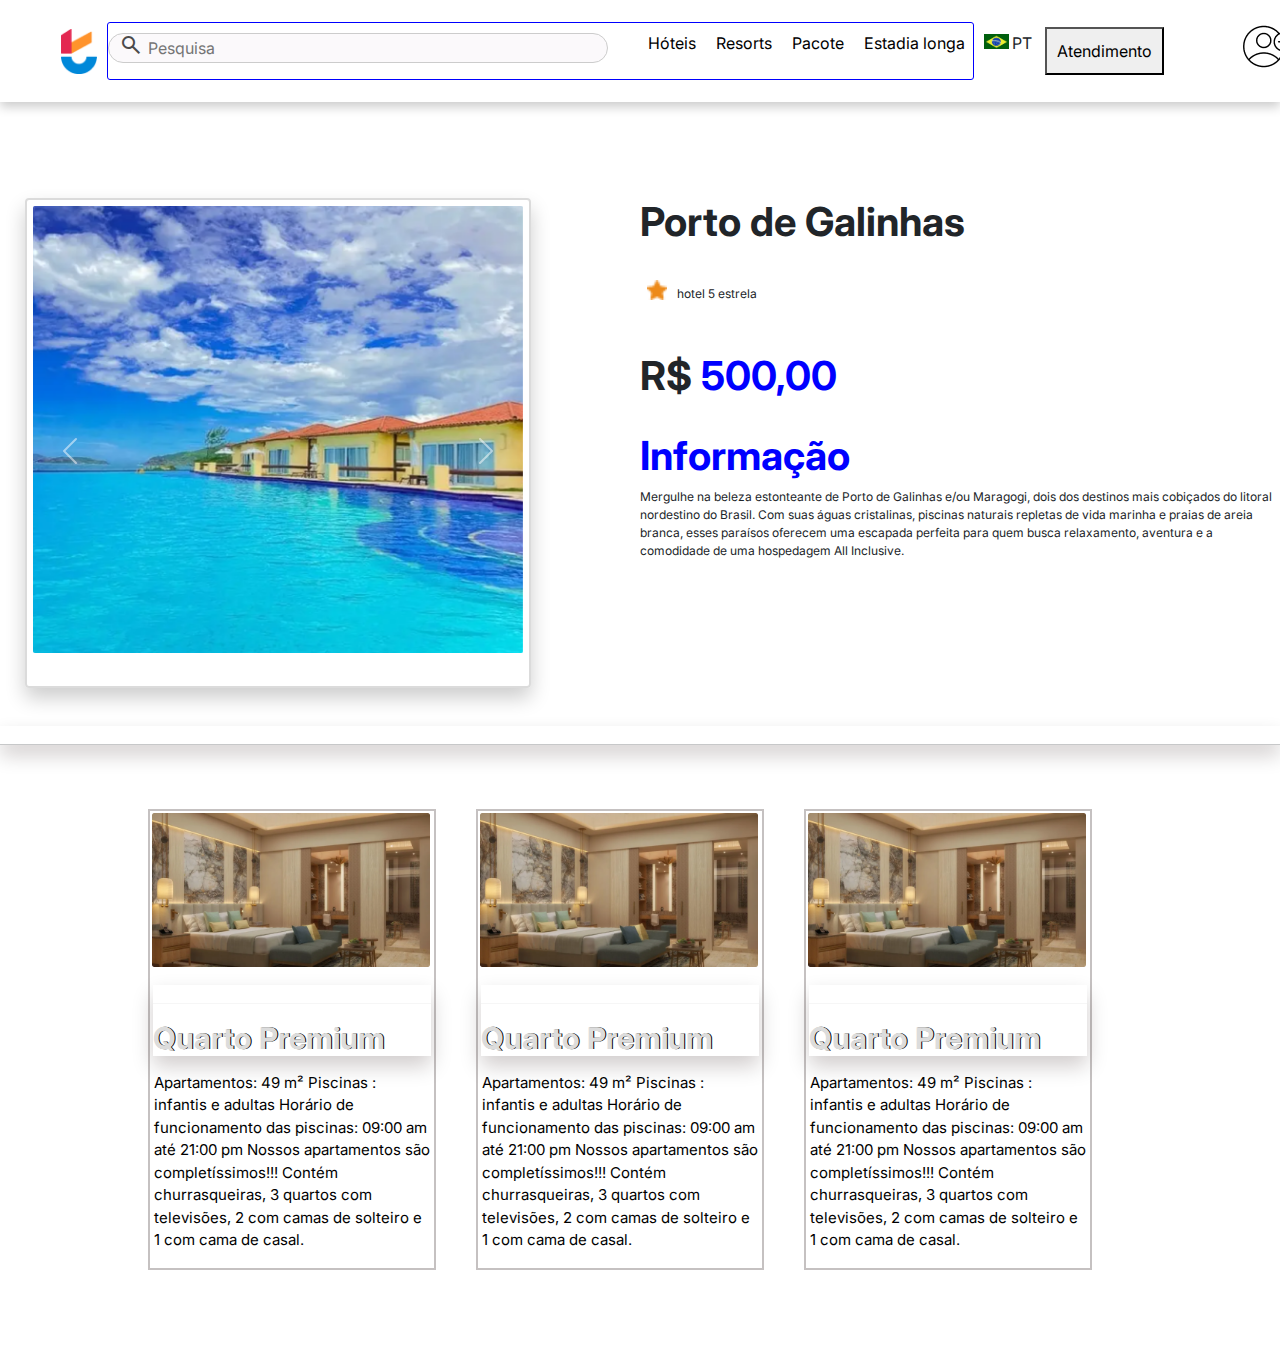
<file: html/pagina6.html>
<!DOCTYPE html>
<html lang="en">
<head>
  <link rel="preconnect" href="https://fonts.googleapis.com">
<link rel="preconnect" href="https://fonts.gstatic.com" crossorigin>
<link href="https://fonts.googleapis.com/css2?family=Inter:ital,opsz,wght@0,14..32,100..900;1,14..32,100..900&display=swap" rel="stylesheet">
    <link rel="stylesheet" href="https://cdn.jsdelivr.net/npm/bootstrap@5.3.3/dist/css/bootstrap.min.css">
    <link rel="stylesheet" href="https://fonts.googleapis.com/css2?family=Material+Symbols+Outlined:opsz,wght,FILL,GRAD@24,400,0,0" />
    <link rel="stylesheet" href="/css/pagina2.css">
    <meta charset="UTF-8">
    <meta name="viewport" content="width=device-width, initial-scale=1.0">
    <title>Leiz Hub</title>
</head>
<body>
    
<header>


    <div class="navbar">
        <div class="logo">
            <a href="/index.html">
            <img src="/img/trivago-logo-8A3147F17A-seeklogo.com 1.png" height="45px" alt="logo da hospedagem">
        </a>
        </div>
        <div class="bordanav">
        <div class="search">
            <label for="">
                <span class="material-symbols-outlined">search</span>
            </label>
            <input type="text" id="searchInput" placeholder="Pesquisa">
        </div>
        <nav class="menu-desktop">

            <ul>
                <li><a href="/index.html">Hóteis</a></li>
                <li><a href="/index.html">Resorts</a></li>
                <li><a href="/index.html">Pacote</a></li>
                <li><a href="/index.html">Estadia longa</a></li>
            </ul>
        </nav>
        
      </div>

      <div class="bandeira">

        <img src="/img/bandeira.jfif" width="25" height="15" alt="">
        <p>PT</p>

      </div>

        <div class="btn-contato">
            <a href="#">
                <button class="Atendimento">Atendimento</button>
            </a>
        </div><!--contato-->
    </div><!--navbar-->
    <br>

    <a class="botaologin" href="/html/login.html">
      <img src="/img/7143772 1.png" alt="">
    </a>

</header>
<br>
<br>
<br>
<br>

<main class="container">
  <div class="carousel slide" id="carouselExample" data-bs-ride="carousel" data-bs-interval="3000"> <!-- Troca de imagem a cada 3 segundos -->
      <div class="carousel-inner">
          <div class="carousel-item active">
              <img src="/imghoteis/galinha1.png" class="d-block w-100"  alt="Imagem 1">
          </div>
          <div class="carousel-item">
              <img src="/imghoteis/galinha2.png" class="d-block w-100" alt="Imagem 2">
          </div>
          <div class="carousel-item">
              <img src="/imghoteis/galinha3.png" class="d-block w-100" alt="Imagem 3">
          </div>
          <div class="carousel-item">
              <img src="/imghoteis/galinha4.png" class="d-block w-100" alt="Imagem 4">
          </div>
      </div>
      <button class="carousel-control-prev" type="button" data-bs-target="#carouselExample" data-bs-slide="prev">
          <span class="carousel-control-prev-icon" aria-hidden="true"></span>
          <span class="visually-hidden">Previous</span>
      </button>
      <button class="carousel-control-next" type="button" data-bs-target="#carouselExample" data-bs-slide="next">
          <span class="carousel-control-next-icon" aria-hidden="true"></span>
          <span class="visually-hidden">Next</span>
      </button>
  </div>
</main>





<div class="containertxt">

  <div class="texttitulo">
    <h1>Porto de Galinhas</h1>
  </div>
  <br>
  <div class="estrelahotel">
<p> <img src="/img/estrela 1.png" alt=""> hotel 5 estrela</p>
  </div>
  <br>
  <div class="valor">
    <h1>R$<span class="span1"> 500,00</span></h1>
  </div>
  <br>

  <div class="informaçãor">
    
    <h1> <span class="span1">Informação</span></h1>
    <p>Mergulhe na beleza estonteante de Porto de Galinhas e/ou Maragogi, dois dos destinos mais cobiçados do litoral nordestino do Brasil. Com suas águas cristalinas, piscinas naturais repletas de vida marinha e praias de areia branca, esses paraísos oferecem uma escapada perfeita para quem busca relaxamento, aventura e a comodidade de uma hospedagem All Inclusive.</p>

  </div>

</div>

<br>
    <br>
      <br>
         <br>
            <br>
               <br>
            <br>
         <br>
      <br>
    <br>
<br>
  <br>
   <br>
    <br>
      <br>
       <br>
        <br>
       <br>
      <br>
     <br>
    <br>
   <br>
   <div class="linha">
<div style="border-top: 2px solid rgb(255, 255, 255);">
  <hr>
</div>
</div>
  <br>
 <br>
<main class="container2">
  <br>
    <div class="card1" style="width: 18rem;">
        <a href="/html/quartos.html">
          <div class="imgcontainer"></div>
          <img src="/img/image 5.png" class="card-img-top" alt="...">
          <div class="card-body">
            <p class="card-text">
              <h1 class="Nomelocal">
                <div class="linha">
                  <div style="border-top: 2px solid rgb(255, 255, 255);">
                    <hr>
                  </div>
                Quarto Premium</h1></p>
            <p class="local">Apartamentos: 49 m²
              Piscinas : infantis e adultas
              Horário de funcionamento das piscinas: 09:00 am até 21:00 pm
              Nossos apartamentos são completíssimos!!! Contém churrasqueiras, 3 quartos com televisões, 2 com camas de solteiro e 1 com cama de casal.</p>
          </p></p>
          </div>
        </div>
        <div class="card2" style="width: 18rem;">
          <img src="/img/image 5.png" class="card-img-top" alt="...">
          <div class="card-body">
            <p class="card-text">
              <h1 class="Nomelocal">
                <div class="linha">
                  <div style="border-top: 2px solid rgb(255, 255, 255);">
                    <hr>
                  </div>
                Quarto Premium</h1></p>
            <p class="local">Apartamentos: 49 m²
              Piscinas : infantis e adultas
              Horário de funcionamento das piscinas: 09:00 am até 21:00 pm
              Nossos apartamentos são completíssimos!!! Contém churrasqueiras, 3 quartos com televisões, 2 com camas de solteiro e 1 com cama de casal.</p>
          </p></p>
          </div>
        </div>
          <div class="card3" style="width: 18rem;">
            <img src="/img/image 5.png" class="card-img-top" alt="...">
            <div class="card-body">
              <p class="card-text">
                <h1 class="Nomelocal">
                  <div class="linha">
                    <div style="border-top: 2px solid rgb(255, 255, 255);">
                      <hr>
                    </div>
                  Quarto Premium</h1></p>
              <p class="local">Apartamentos: 49 m²
                Piscinas : infantis e adultas
                Horário de funcionamento das piscinas: 09:00 am até 21:00 pm
                Nossos apartamentos são completíssimos!!! Contém churrasqueiras, 3 quartos com televisões, 2 com camas de solteiro e 1 com cama de casal.</p>
            </p></p>
            </div>
          </div>
</main>
<br>
<br>
<br>
<script src="https://cdn.jsdelivr.net/npm/bootstrap@5.3.3/dist/js/bootstrap.bundle.min.js"></script>
</file>
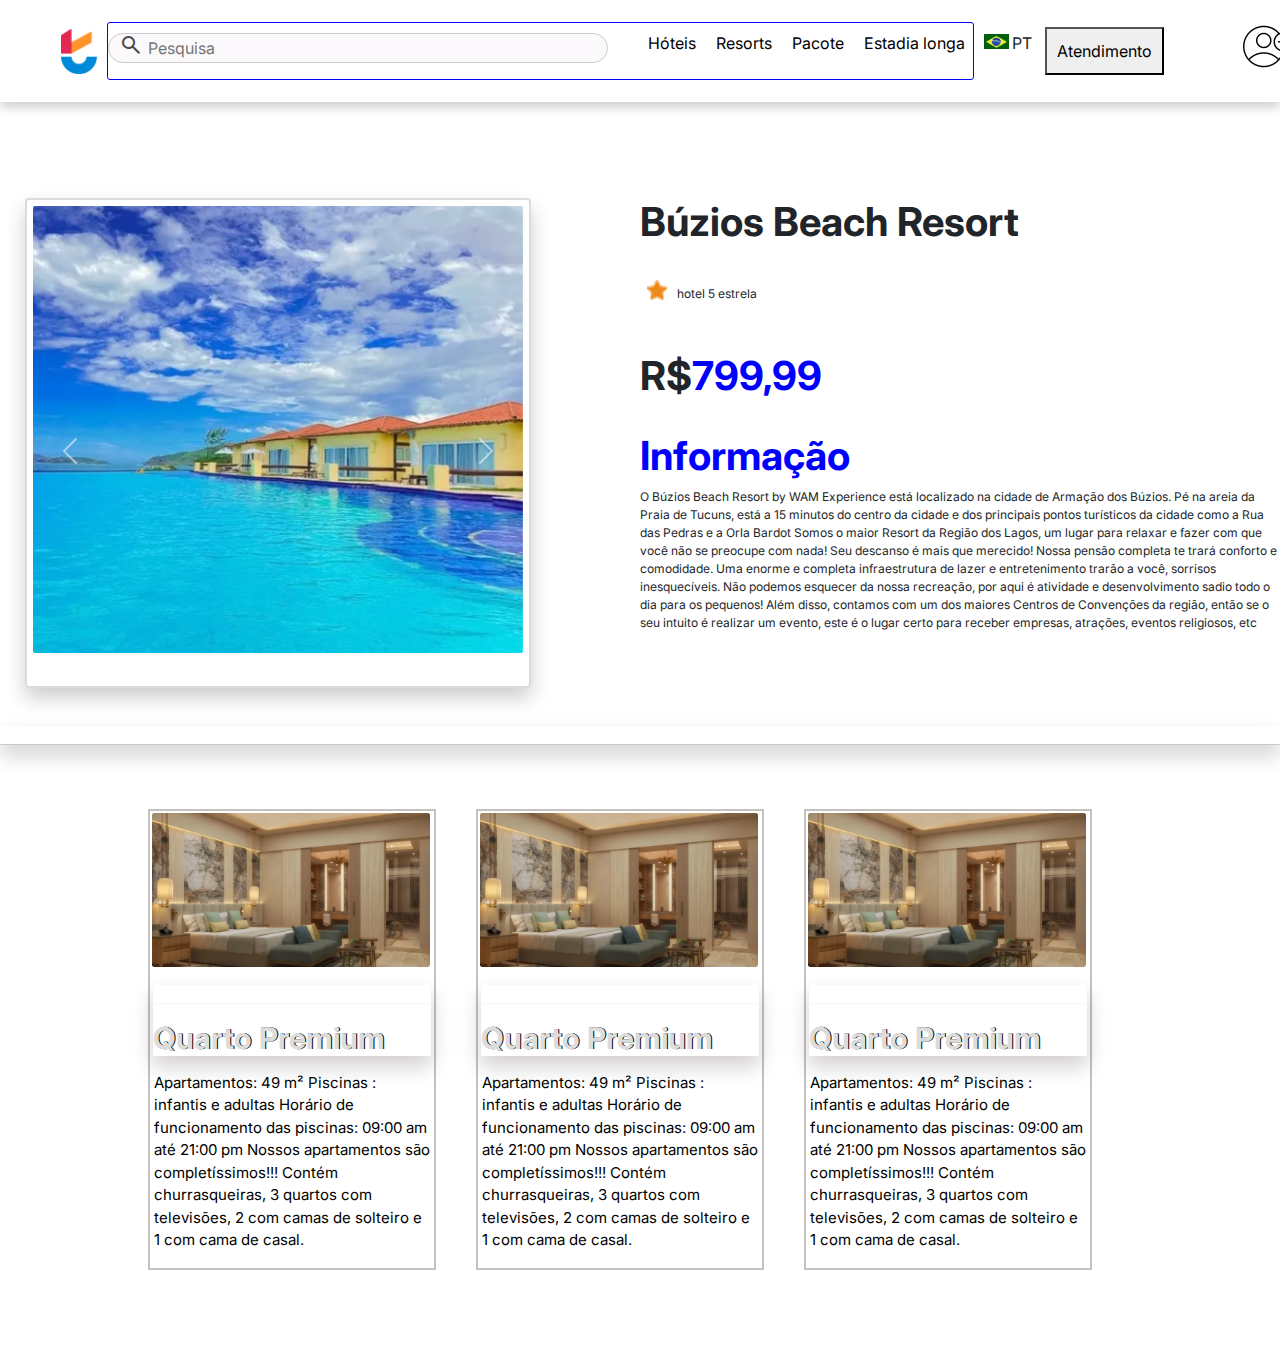
<file: html/pagina7.html>
<!DOCTYPE html>
<html lang="en">
<head>
  <link rel="preconnect" href="https://fonts.googleapis.com">
<link rel="preconnect" href="https://fonts.gstatic.com" crossorigin>
<link href="https://fonts.googleapis.com/css2?family=Inter:ital,opsz,wght@0,14..32,100..900;1,14..32,100..900&display=swap" rel="stylesheet">
    <link rel="stylesheet" href="https://cdn.jsdelivr.net/npm/bootstrap@5.3.3/dist/css/bootstrap.min.css">
    <link rel="stylesheet" href="https://fonts.googleapis.com/css2?family=Material+Symbols+Outlined:opsz,wght,FILL,GRAD@24,400,0,0" />
    <link rel="stylesheet" href="/css/pagina2.css">
    <meta charset="UTF-8">
    <meta name="viewport" content="width=device-width, initial-scale=1.0">
    <title>Leiz Hub</title>
</head>
<body>
    
<header>


    <div class="navbar">
        <div class="logo">
            <a href="/index.html">
            <img src="/img/trivago-logo-8A3147F17A-seeklogo.com 1.png" height="45px" alt="logo da hospedagem">
        </a>
        </div>
        <div class="bordanav">
        <div class="search">
            <label for="">
                <span class="material-symbols-outlined">search</span>
            </label>
            <input type="text" id="searchInput" placeholder="Pesquisa">
        </div>
        <nav class="menu-desktop">

            <ul>
                <li><a href="/index.html">Hóteis</a></li>
                <li><a href="/index.html">Resorts</a></li>
                <li><a href="/index.html">Pacote</a></li>
                <li><a href="/index.html">Estadia longa</a></li>
            </ul>
        </nav>
        
      </div>

      <div class="bandeira">

        <img src="/img/bandeira.jfif" width="25" height="15" alt="">
        <p>PT</p>

      </div>

        <div class="btn-contato">
            <a href="#">
                <button class="Atendimento">Atendimento</button>
            </a>
        </div><!--contato-->
    </div><!--navbar-->
    <br>

    <a class="botaologin" href="/html/login.html">
      <img src="/img/7143772 1.png" alt="">
    </a>

</header>
<br>
<br>
<br>
<br>

<main class="container">
  <div class="carousel slide" id="carouselExample" data-bs-ride="carousel" data-bs-interval="3000"> <!-- Troca de imagem a cada 3 segundos -->
      <div class="carousel-inner">
          <div class="carousel-item active">
              <img src="/imghoteis/galinha1.png" class="d-block w-100"  alt="Imagem 1">
          </div>
          <div class="carousel-item">
              <img src="/imghoteis/buzio2.png" class="d-block w-100" alt="Imagem 2">
          </div>
          <div class="carousel-item">
              <img src="/imghoteis/buzio3.png" class="d-block w-100" alt="Imagem 3">
          </div>
          <div class="carousel-item">
              <img src="/imghoteis/buzio4.png" class="d-block w-100" alt="Imagem 4">
          </div>
      </div>
      <button class="carousel-control-prev" type="button" data-bs-target="#carouselExample" data-bs-slide="prev">
          <span class="carousel-control-prev-icon" aria-hidden="true"></span>
          <span class="visually-hidden">Previous</span>
      </button>
      <button class="carousel-control-next" type="button" data-bs-target="#carouselExample" data-bs-slide="next">
          <span class="carousel-control-next-icon" aria-hidden="true"></span>
          <span class="visually-hidden">Next</span>
      </button>
  </div>
</main>





<div class="containertxt">

  <div class="texttitulo">
    <h1>Búzios Beach Resort</h1>
  </div>
  <br>
  <div class="estrelahotel">
<p> <img src="/img/estrela 1.png" alt=""> hotel 5 estrela</p>
  </div>
  <br>
  <div class="valor">
    <h1>R$<span class="span1">799,99</span></h1>
  </div>
  <br>

  <div class="informaçãor">
    
    <h1> <span class="span1">Informação</span></h1>
    <p>O Búzios Beach Resort by WAM Experience está localizado na cidade de Armação dos Búzios. Pé na areia da Praia de Tucuns, está a 15 minutos do centro da cidade e dos principais pontos turísticos da cidade como a Rua das Pedras e a Orla Bardot Somos o maior Resort da Região dos Lagos, um lugar para relaxar e fazer com que você não se preocupe com nada! Seu descanso é mais que merecido! Nossa pensão completa te trará conforto e comodidade. Uma enorme e completa infraestrutura de lazer e entretenimento trarão a você, sorrisos inesquecíveis. Não podemos esquecer da nossa recreação, por aqui é atividade e desenvolvimento sadio todo o dia para os pequenos! Além disso, contamos com um dos maiores Centros de Convenções da região, então se o seu intuito é realizar um evento, este é o lugar certo para receber empresas, atrações, eventos religiosos, etc</p>

  </div>

</div>

<br>
    <br>
      <br>
         <br>
            <br>
               <br>
            <br>
         <br>
      <br>
    <br>
<br>
  <br>
   <br>
    <br>
      <br>
       <br>
        <br>
       <br>
      <br>
     <br>
    <br>
   <br>
   <div class="linha">
<div style="border-top: 2px solid rgb(255, 255, 255);">
  <hr>
</div>
</div>
  <br>
 <br>
<main class="container2">
  <br>
    <div class="card1" style="width: 18rem;">
        <a href="/html/quartos.html">
          <div class="imgcontainer"></div>
          <img src="/img/image 5.png" class="card-img-top" alt="...">
          <div class="card-body">
            <p class="card-text">
              <h1 class="Nomelocal">
                <div class="linha">
                  <div style="border-top: 2px solid rgb(255, 255, 255);">
                    <hr>
                  </div>
                Quarto Premium</h1></p>
            <p class="local">Apartamentos: 49 m²
              Piscinas : infantis e adultas
              Horário de funcionamento das piscinas: 09:00 am até 21:00 pm
              Nossos apartamentos são completíssimos!!! Contém churrasqueiras, 3 quartos com televisões, 2 com camas de solteiro e 1 com cama de casal.</p>
          </p></p>
          </div>
        </div>
        <div class="card2" style="width: 18rem;">
          <img src="/img/image 5.png" class="card-img-top" alt="...">
          <div class="card-body">
            <p class="card-text">
              <h1 class="Nomelocal">
                <div class="linha">
                  <div style="border-top: 2px solid rgb(255, 255, 255);">
                    <hr>
                  </div>
                Quarto Premium</h1></p>
            <p class="local">Apartamentos: 49 m²
              Piscinas : infantis e adultas
              Horário de funcionamento das piscinas: 09:00 am até 21:00 pm
              Nossos apartamentos são completíssimos!!! Contém churrasqueiras, 3 quartos com televisões, 2 com camas de solteiro e 1 com cama de casal.</p>
          </p></p>
          </div>
        </div>
          <div class="card3" style="width: 18rem;">
            <img src="/img/image 5.png" class="card-img-top" alt="...">
            <div class="card-body">
              <p class="card-text">
                <h1 class="Nomelocal">
                  <div class="linha">
                    <div style="border-top: 2px solid rgb(255, 255, 255);">
                      <hr>
                    </div>
                  Quarto Premium</h1></p>
              <p class="local">Apartamentos: 49 m²
                Piscinas : infantis e adultas
                Horário de funcionamento das piscinas: 09:00 am até 21:00 pm
                Nossos apartamentos são completíssimos!!! Contém churrasqueiras, 3 quartos com televisões, 2 com camas de solteiro e 1 com cama de casal.</p>
            </p></p>
            </div>
          </div>
</main>
<br>
<br>
<br>
<script src="https://cdn.jsdelivr.net/npm/bootstrap@5.3.3/dist/js/bootstrap.bundle.min.js"></script>
</file>
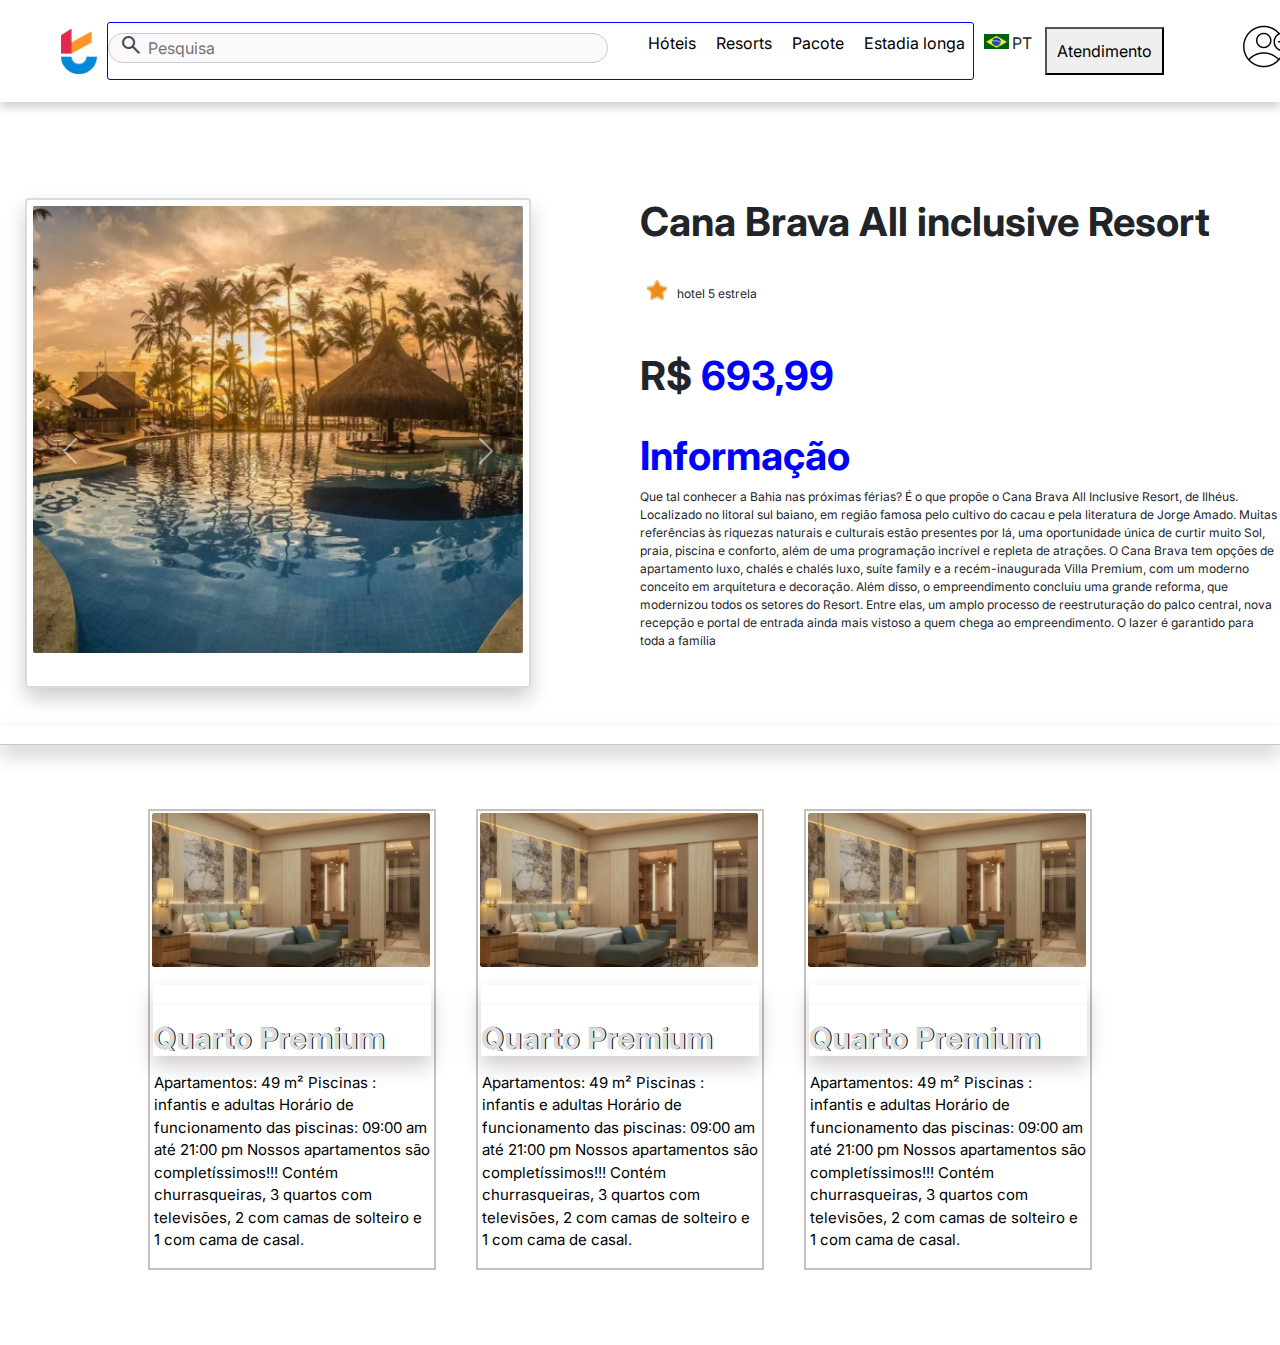
<file: html/pagina8.html>
<!DOCTYPE html>
<html lang="en">
<head>
  <link rel="preconnect" href="https://fonts.googleapis.com">
<link rel="preconnect" href="https://fonts.gstatic.com" crossorigin>
<link href="https://fonts.googleapis.com/css2?family=Inter:ital,opsz,wght@0,14..32,100..900;1,14..32,100..900&display=swap" rel="stylesheet">
    <link rel="stylesheet" href="https://cdn.jsdelivr.net/npm/bootstrap@5.3.3/dist/css/bootstrap.min.css">
    <link rel="stylesheet" href="https://fonts.googleapis.com/css2?family=Material+Symbols+Outlined:opsz,wght,FILL,GRAD@24,400,0,0" />
    <link rel="stylesheet" href="/css/pagina2.css">
    <meta charset="UTF-8">
    <meta name="viewport" content="width=device-width, initial-scale=1.0">
    <title>Leiz Hub</title>
</head>
<body>
    
<header>


    <div class="navbar">
        <div class="logo">
            <a href="/index.html">
            <img src="/img/trivago-logo-8A3147F17A-seeklogo.com 1.png" height="45px" alt="logo da hospedagem">
        </a>
        </div>
        <div class="bordanav">
        <div class="search">
            <label for="">
                <span class="material-symbols-outlined">search</span>
            </label>
            <input type="text" id="searchInput" placeholder="Pesquisa">
        </div>
        <nav class="menu-desktop">

            <ul>
                <li><a href="/index.html">Hóteis</a></li>
                <li><a href="/index.html">Resorts</a></li>
                <li><a href="/index.html">Pacote</a></li>
                <li><a href="/index.html">Estadia longa</a></li>
            </ul>
        </nav>
        
      </div>

      <div class="bandeira">

        <img src="/img/bandeira.jfif" width="25" height="15" alt="">
        <p>PT</p>

      </div>

        <div class="btn-contato">
            <a href="#">
                <button class="Atendimento">Atendimento</button>
            </a>
        </div><!--contato-->
    </div><!--navbar-->
    <br>

    <a class="botaologin" href="/html/login.html">
      <img src="/img/7143772 1.png" alt="">
    </a>

</header>
<br>
<br>
<br>
<br>

<main class="container">
  <div class="carousel slide" id="carouselExample" data-bs-ride="carousel" data-bs-interval="3000"> <!-- Troca de imagem a cada 3 segundos -->
      <div class="carousel-inner">
          <div class="carousel-item active">
              <img src="/img/image teste4.png" class="d-block w-100"  alt="Imagem 1">
          </div>
          <div class="carousel-item">
              <img src="/img/image teste4.png" class="d-block w-100" alt="Imagem 2">
          </div>
          <div class="carousel-item">
              <img src="/img/image teste4.png" class="d-block w-100" alt="Imagem 3">
          </div>
          <div class="carousel-item">
              <img src="/img/image teste4.png" class="d-block w-100" alt="Imagem 4">
          </div>
      </div>
      <button class="carousel-control-prev" type="button" data-bs-target="#carouselExample" data-bs-slide="prev">
          <span class="carousel-control-prev-icon" aria-hidden="true"></span>
          <span class="visually-hidden">Previous</span>
      </button>
      <button class="carousel-control-next" type="button" data-bs-target="#carouselExample" data-bs-slide="next">
          <span class="carousel-control-next-icon" aria-hidden="true"></span>
          <span class="visually-hidden">Next</span>
      </button>
  </div>
</main>





<div class="containertxt">

  <div class="texttitulo">
    <h1>Cana Brava All inclusive Resort</h1>
  </div>
  <br>
  <div class="estrelahotel">
<p> <img src="/img/estrela 1.png" alt=""> hotel 5 estrela</p>
  </div>
  <br>
  <div class="valor">
    <h1>R$<span class="span1"> 693,99</span></h1>
  </div>
  <br>

  <div class="informaçãor">
    
    <h1> <span class="span1">Informação</span></h1>
    <p>Que tal conhecer a Bahia nas próximas férias? É o que propõe o Cana Brava All Inclusive Resort, de Ilhéus. Localizado no litoral sul baiano, em região famosa pelo cultivo do cacau e pela literatura de Jorge Amado. Muitas referências às riquezas naturais e culturais estão presentes por lá, uma oportunidade única de curtir muito Sol, praia, piscina e conforto, além de uma programação incrível e repleta de atrações. O Cana Brava tem opções de apartamento luxo, chalés e chalés luxo, suíte family e a recém-inaugurada Villa Premium, com um moderno conceito em arquitetura e decoração. Além disso, o empreendimento concluiu uma grande reforma, que modernizou todos os setores do Resort. Entre elas, um amplo processo de reestruturação do palco central, nova recepção e portal de entrada ainda mais vistoso a quem chega ao empreendimento. O lazer é garantido para toda a família</p>

  </div>

</div>

<br>
    <br>
      <br>
         <br>
            <br>
               <br>
            <br>
         <br>
      <br>
    <br>
<br>
  <br>
   <br>
    <br>
      <br>
       <br>
        <br>
       <br>
      <br>
     <br>
    <br>
   <br>
   <div class="linha">
<div style="border-top: 2px solid rgb(255, 255, 255);">
  <hr>
</div>
</div>
  <br>
 <br>
<main class="container2">
  <br>
    <div class="card1" style="width: 18rem;">
        <a href="/html/quartos.html">
          <div class="imgcontainer"></div>
          <img src="/img/image 5.png" class="card-img-top" alt="...">
          <div class="card-body">
            <p class="card-text">
              <h1 class="Nomelocal">
                <div class="linha">
                  <div style="border-top: 2px solid rgb(255, 255, 255);">
                    <hr>
                  </div>
                Quarto Premium</h1></p>
            <p class="local">Apartamentos: 49 m²
              Piscinas : infantis e adultas
              Horário de funcionamento das piscinas: 09:00 am até 21:00 pm
              Nossos apartamentos são completíssimos!!! Contém churrasqueiras, 3 quartos com televisões, 2 com camas de solteiro e 1 com cama de casal.</p>
          </p></p>
          </div>
        </div>
        <div class="card2" style="width: 18rem;">
          <img src="/img/image 5.png" class="card-img-top" alt="...">
          <div class="card-body">
            <p class="card-text">
              <h1 class="Nomelocal">
                <div class="linha">
                  <div style="border-top: 2px solid rgb(255, 255, 255);">
                    <hr>
                  </div>
                Quarto Premium</h1></p>
            <p class="local">Apartamentos: 49 m²
              Piscinas : infantis e adultas
              Horário de funcionamento das piscinas: 09:00 am até 21:00 pm
              Nossos apartamentos são completíssimos!!! Contém churrasqueiras, 3 quartos com televisões, 2 com camas de solteiro e 1 com cama de casal.</p>
          </p></p>
          </div>
        </div>
          <div class="card3" style="width: 18rem;">
            <img src="/img/image 5.png" class="card-img-top" alt="...">
            <div class="card-body">
              <p class="card-text">
                <h1 class="Nomelocal">
                  <div class="linha">
                    <div style="border-top: 2px solid rgb(255, 255, 255);">
                      <hr>
                    </div>
                  Quarto Premium</h1></p>
              <p class="local">Apartamentos: 49 m²
                Piscinas : infantis e adultas
                Horário de funcionamento das piscinas: 09:00 am até 21:00 pm
                Nossos apartamentos são completíssimos!!! Contém churrasqueiras, 3 quartos com televisões, 2 com camas de solteiro e 1 com cama de casal.</p>
            </p></p>
            </div>
          </div>
</main>
<br>
<br>
<br>
<script src="https://cdn.jsdelivr.net/npm/bootstrap@5.3.3/dist/js/bootstrap.bundle.min.js"></script>
</file>
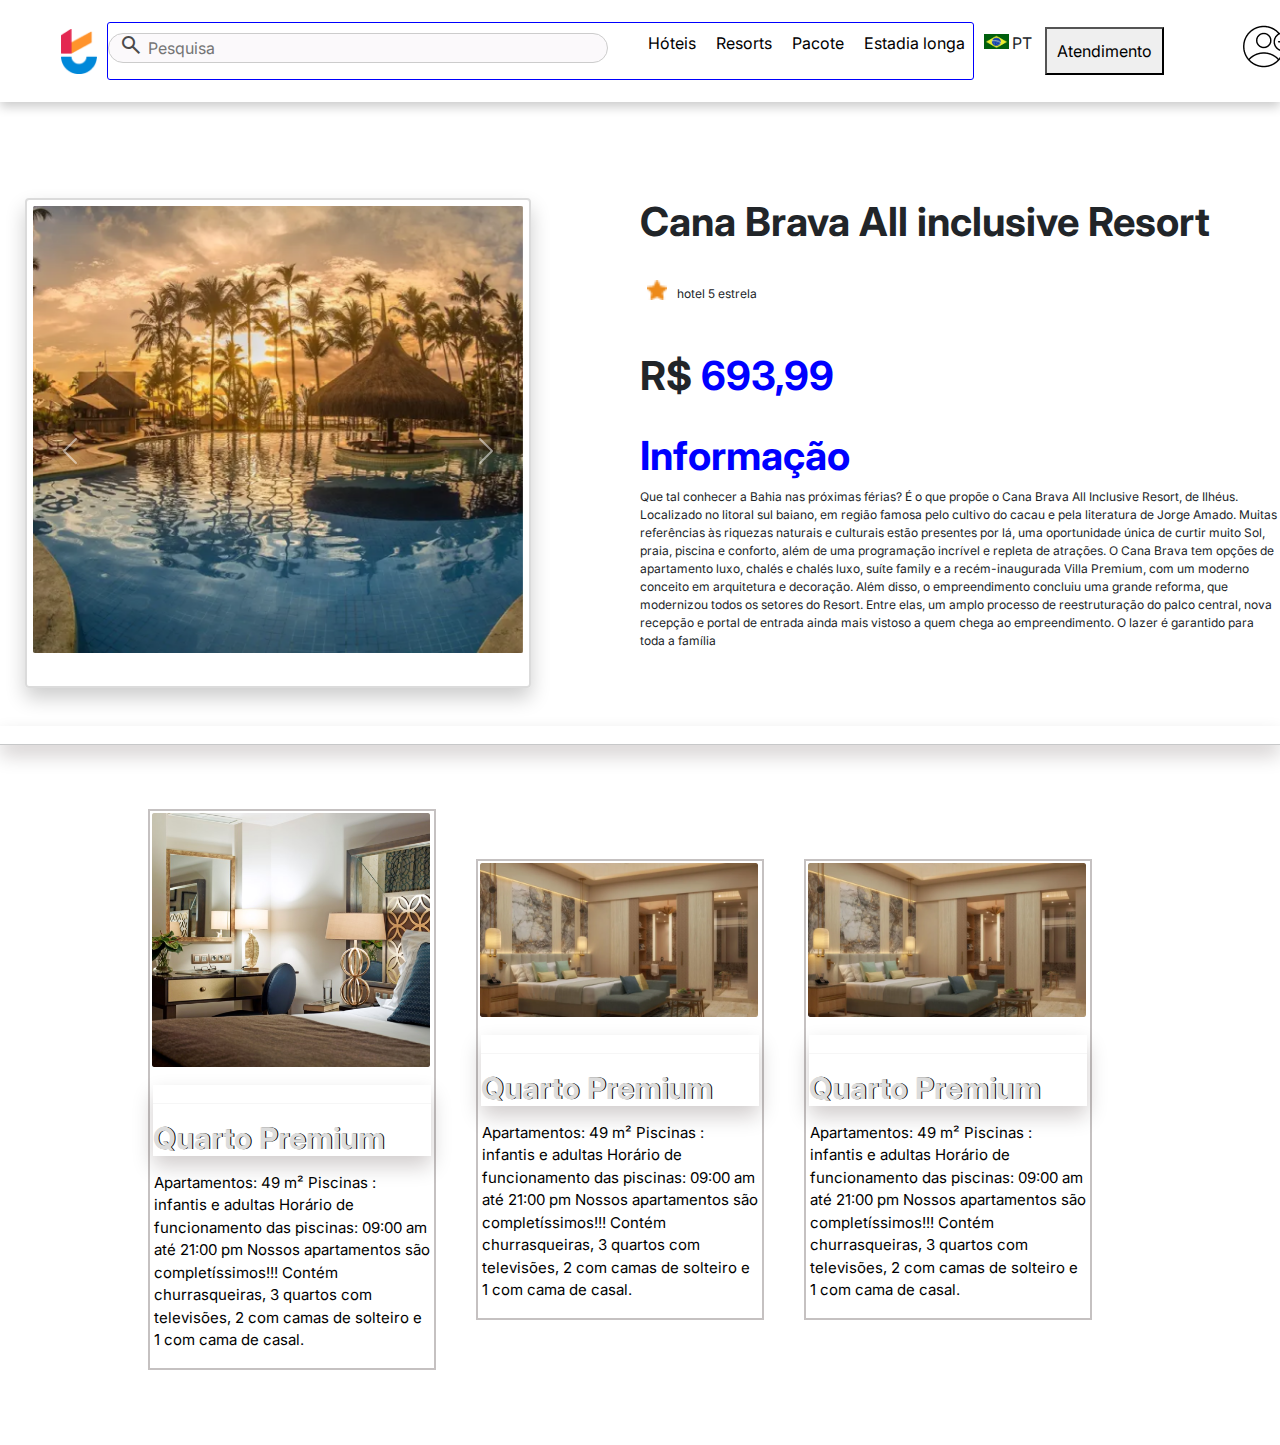
<file: html/quarto2.html>
<!DOCTYPE html>
<html lang="en">
<head>
  <link rel="preconnect" href="https://fonts.googleapis.com">
<link rel="preconnect" href="https://fonts.gstatic.com" crossorigin>
<link href="https://fonts.googleapis.com/css2?family=Inter:ital,opsz,wght@0,14..32,100..900;1,14..32,100..900&display=swap" rel="stylesheet">
    <link rel="stylesheet" href="https://cdn.jsdelivr.net/npm/bootstrap@5.3.3/dist/css/bootstrap.min.css">
    <link rel="stylesheet" href="https://fonts.googleapis.com/css2?family=Material+Symbols+Outlined:opsz,wght,FILL,GRAD@24,400,0,0" />
    <link rel="stylesheet" href="/css/pagina2.css">
    <meta charset="UTF-8">
    <meta name="viewport" content="width=device-width, initial-scale=1.0">
    <title>Leiz Hub</title>
</head>
<body>
    
<header>


    <div class="navbar">
        <div class="logo">
            <a href="/index.html">
            <img src="/img/trivago-logo-8A3147F17A-seeklogo.com 1.png" height="45px" alt="logo da hospedagem">
        </a>
        </div>
        <div class="bordanav">
        <div class="search">
            <label for="">
                <span class="material-symbols-outlined">search</span>
            </label>
            <input type="text" id="searchInput" placeholder="Pesquisa">
        </div>
        <nav class="menu-desktop">

            <ul>
                <li><a href="/index.html">Hóteis</a></li>
                <li><a href="/index.html">Resorts</a></li>
                <li><a href="/index.html">Pacote</a></li>
                <li><a href="/index.html">Estadia longa</a></li>
            </ul>
        </nav>
        
      </div>

      <div class="bandeira">

        <img src="/img/bandeira.jfif" width="25" height="15" alt="">
        <p>PT</p>

      </div>

        <div class="btn-contato">
            <a href="#">
                <button class="Atendimento">Atendimento</button>
            </a>
        </div><!--contato-->
    </div><!--navbar-->
    <br>

    <a class="botaologin" href="/html/login.html">
      <img src="/img/7143772 1.png" alt="">
    </a>

</header>
<br>
<br>
<br>
<br>

<main class="container">
  <div class="carousel slide" id="carouselExample" data-bs-ride="carousel" data-bs-interval="3000"> <!-- Troca de imagem a cada 3 segundos -->
      <div class="carousel-inner">
          <div class="carousel-item active">
              <img src="/img/image teste4.png" class="d-block w-100"  alt="Imagem 1">
          </div>
          <div class="carousel-item">
              <img src="/img/image teste4.png" class="d-block w-100" alt="Imagem 2">
          </div>
          <div class="carousel-item">
              <img src="/img/image teste4.png" class="d-block w-100" alt="Imagem 3">
          </div>
          <div class="carousel-item">
              <img src="/img/image teste4.png" class="d-block w-100" alt="Imagem 4">
          </div>
      </div>
      <button class="carousel-control-prev" type="button" data-bs-target="#carouselExample" data-bs-slide="prev">
          <span class="carousel-control-prev-icon" aria-hidden="true"></span>
          <span class="visually-hidden">Previous</span>
      </button>
      <button class="carousel-control-next" type="button" data-bs-target="#carouselExample" data-bs-slide="next">
          <span class="carousel-control-next-icon" aria-hidden="true"></span>
          <span class="visually-hidden">Next</span>
      </button>
  </div>
</main>





<div class="containertxt">

  <div class="texttitulo">
    <h1>Cana Brava All inclusive Resort</h1>
  </div>
  <br>
  <div class="estrelahotel">
<p> <img src="/img/estrela 1.png" alt=""> hotel 5 estrela</p>
  </div>
  <br>
  <div class="valor">
    <h1>R$<span class="span1"> 693,99</span></h1>
  </div>
  <br>

  <div class="informaçãor">
    
    <h1> <span class="span1">Informação</span></h1>
    <p>Que tal conhecer a Bahia nas próximas férias? É o que propõe o Cana Brava All Inclusive Resort, de Ilhéus. Localizado no litoral sul baiano, em região famosa pelo cultivo do cacau e pela literatura de Jorge Amado. Muitas referências às riquezas naturais e culturais estão presentes por lá, uma oportunidade única de curtir muito Sol, praia, piscina e conforto, além de uma programação incrível e repleta de atrações. O Cana Brava tem opções de apartamento luxo, chalés e chalés luxo, suíte family e a recém-inaugurada Villa Premium, com um moderno conceito em arquitetura e decoração. Além disso, o empreendimento concluiu uma grande reforma, que modernizou todos os setores do Resort. Entre elas, um amplo processo de reestruturação do palco central, nova recepção e portal de entrada ainda mais vistoso a quem chega ao empreendimento. O lazer é garantido para toda a família</p>

  </div>

</div>

<br>
    <br>
      <br>
         <br>
            <br>
               <br>
            <br>
         <br>
      <br>
    <br>
<br>
  <br>
   <br>
    <br>
      <br>
       <br>
        <br>
       <br>
      <br>
     <br>
    <br>
   <br>
   <div class="linha">
<div style="border-top: 2px solid rgb(255, 255, 255);">
  <hr>
</div>
</div>
  <br>
 <br>
<main class="container2">
  <br>
    <div class="card1" style="width: 18rem;">
        <a href="/html/quartos.html">
          <div class="imgcontainer"></div>
          <img src="/imgquarto/quarto2.png" class="card-img-top" alt="...">
          <div class="card-body">
            <p class="card-text">
              <h1 class="Nomelocal">
                <div class="linha">
                  <div style="border-top: 2px solid rgb(255, 255, 255);">
                    <hr>
                  </div>
                Quarto Premium</h1></p>
            <p class="local">Apartamentos: 49 m²
              Piscinas : infantis e adultas
              Horário de funcionamento das piscinas: 09:00 am até 21:00 pm
              Nossos apartamentos são completíssimos!!! Contém churrasqueiras, 3 quartos com televisões, 2 com camas de solteiro e 1 com cama de casal.</p>
          </p></p>
          </div>
        </div>
        <div class="card2" style="width: 18rem;">
          <img src="/img/image 5.png" class="card-img-top" alt="...">
          <div class="card-body">
            <p class="card-text">
              <h1 class="Nomelocal">
                <div class="linha">
                  <div style="border-top: 2px solid rgb(255, 255, 255);">
                    <hr>
                  </div>
                Quarto Premium</h1></p>
            <p class="local">Apartamentos: 49 m²
              Piscinas : infantis e adultas
              Horário de funcionamento das piscinas: 09:00 am até 21:00 pm
              Nossos apartamentos são completíssimos!!! Contém churrasqueiras, 3 quartos com televisões, 2 com camas de solteiro e 1 com cama de casal.</p>
          </p></p>
          </div>
        </div>
          <div class="card3" style="width: 18rem;">
            <img src="/img/image 5.png" class="card-img-top" alt="...">
            <div class="card-body">
              <p class="card-text">
                <h1 class="Nomelocal">
                  <div class="linha">
                    <div style="border-top: 2px solid rgb(255, 255, 255);">
                      <hr>
                    </div>
                  Quarto Premium</h1></p>
              <p class="local">Apartamentos: 49 m²
                Piscinas : infantis e adultas
                Horário de funcionamento das piscinas: 09:00 am até 21:00 pm
                Nossos apartamentos são completíssimos!!! Contém churrasqueiras, 3 quartos com televisões, 2 com camas de solteiro e 1 com cama de casal.</p>
            </p></p>
            </div>
          </div>
</main>
<br>
<br>
<br>
<script src="https://cdn.jsdelivr.net/npm/bootstrap@5.3.3/dist/js/bootstrap.bundle.min.js"></script>
</file>
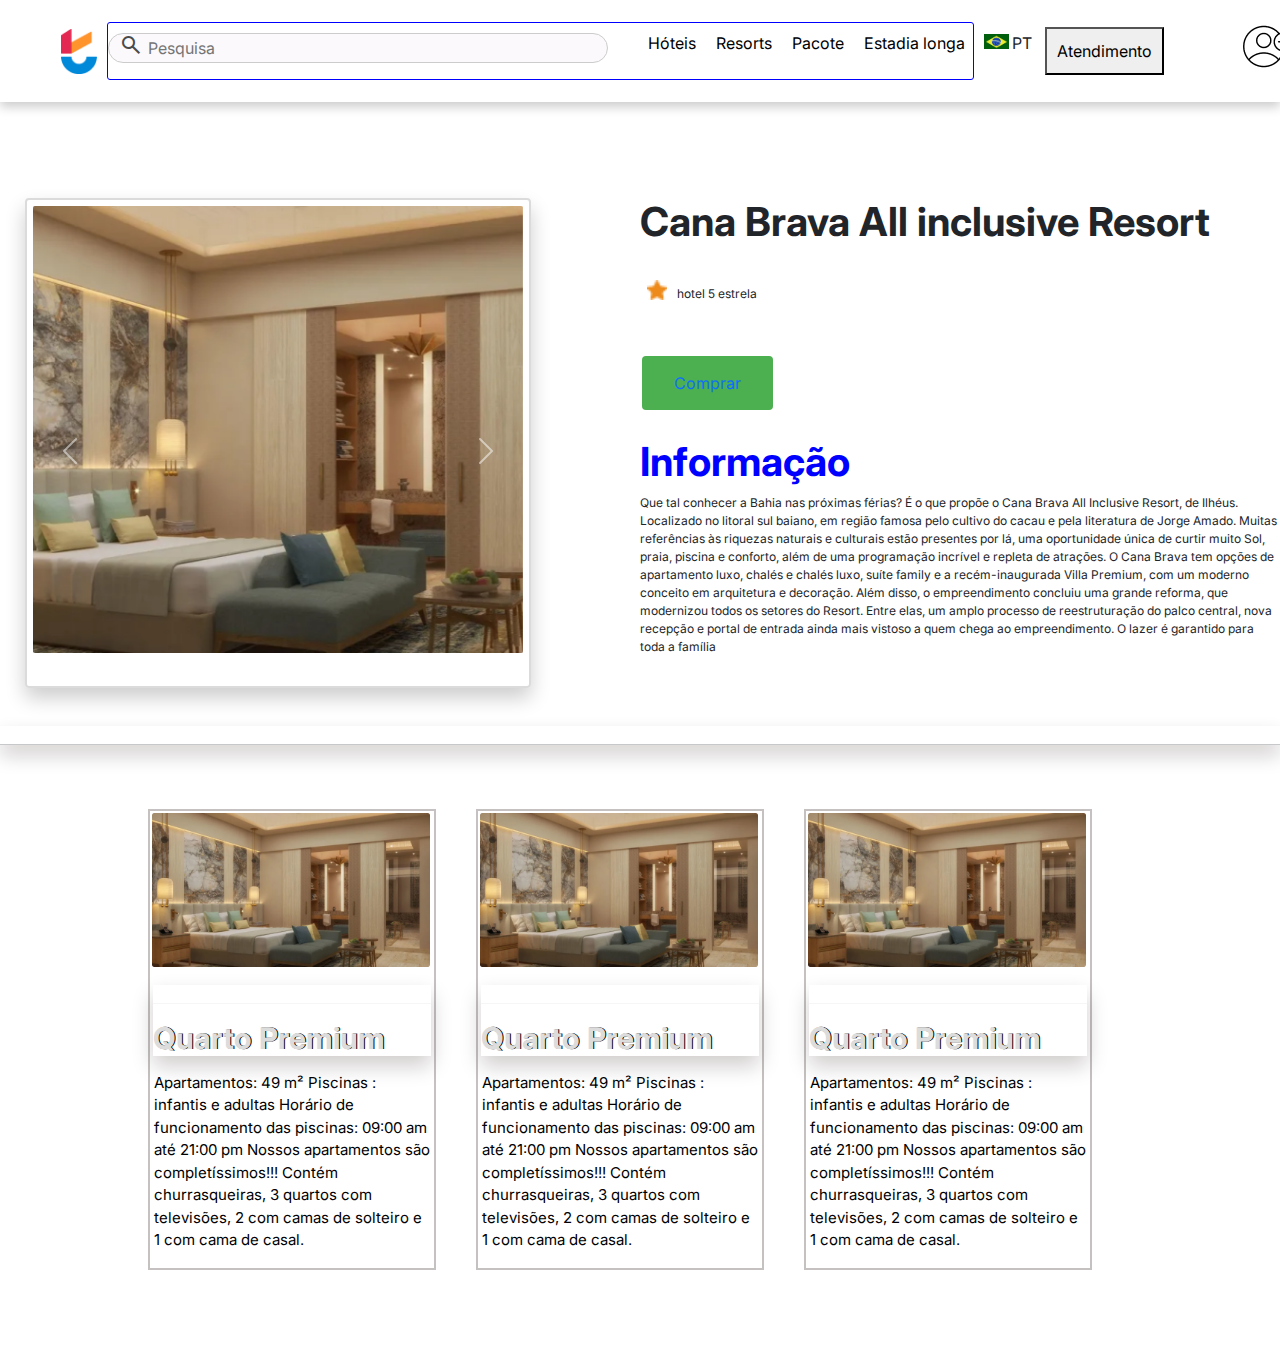
<file: html/quartos.html>
<!DOCTYPE html>
<html lang="en">
<head>
  <link rel="preconnect" href="https://fonts.googleapis.com">
<link rel="preconnect" href="https://fonts.gstatic.com" crossorigin>
<link href="https://fonts.googleapis.com/css2?family=Inter:ital,opsz,wght@0,14..32,100..900;1,14..32,100..900&display=swap" rel="stylesheet">
    <link rel="stylesheet" href="https://cdn.jsdelivr.net/npm/bootstrap@5.3.3/dist/css/bootstrap.min.css">
    <link rel="stylesheet" href="https://fonts.googleapis.com/css2?family=Material+Symbols+Outlined:opsz,wght,FILL,GRAD@24,400,0,0" />
    <link rel="stylesheet" href="/css/quartos.css">
    <meta charset="UTF-8">
    <meta name="viewport" content="width=device-width, initial-scale=1.0">
    <title>Leiz Hub</title>
</head>
<body>
    
<header>


    <div class="navbar">
        <div class="logo">
            <a href="/index.html">
            <img src="/img/trivago-logo-8A3147F17A-seeklogo.com 1.png" height="45px" alt="logo da hospedagem">
        </a>
        </div>
        <div class="bordanav">
        <div class="search">
            <label for="">
                <span class="material-symbols-outlined">search</span>
            </label>
            <input type="text" id="searchInput" placeholder="Pesquisa">
        </div>
        <nav class="menu-desktop">

            <ul>
                <li><a href="/index.html">Hóteis</a></li>
                <li><a href="/index.html">Resorts</a></li>
                <li><a href="/index.html">Pacote</a></li>
                <li><a href="/index.html">Estadia longa</a></li>
            </ul>
        </nav>
        
      </div>

      <div class="bandeira">

        <img src="/img/bandeira.jfif" width="25" height="15" alt="">
        <p>PT</p>

      </div>

        <div class="btn-contato">
            <a href="#">
                <button class="Atendimento">Atendimento</button>
            </a>
        </div><!--contato-->
    </div><!--navbar-->
    <br>

    <a class="botaologin" href="/html/login.html">
      <img src="/img/7143772 1.png" alt="">
    </a>

</header>
<br>
<br>
<br>
<br>

<main class="container">
  <div class="carousel slide" id="carouselExample" data-bs-ride="carousel" data-bs-interval="3000"> <!-- Troca de imagem a cada 3 segundos -->
      <div class="carousel-inner">
          <div class="carousel-item active">
              <img src="/imgquarto/quarto1.png" class="d-block w-100"  alt="Imagem 1">
          </div>
          <div class="carousel-item">
              <img src="/imgquarto/quarto14.png" class="d-block w-100" alt="Imagem 2">
          </div>
          <div class="carousel-item">
              <img src="/imgquarto/quarto13.png" class="d-block w-100" alt="Imagem 3">
          </div>
          <div class="carousel-item">
              <img src="/imgquarto/quarto12.png" class="d-block w-100" alt="Imagem 4">
          </div>
      </div>
      <button class="carousel-control-prev" type="button" data-bs-target="#carouselExample" data-bs-slide="prev">
          <span class="carousel-control-prev-icon" aria-hidden="true"></span>
          <span class="visually-hidden">Previous</span>
      </button>
      <button class="carousel-control-next" type="button" data-bs-target="#carouselExample" data-bs-slide="next">
          <span class="carousel-control-next-icon" aria-hidden="true"></span>
          <span class="visually-hidden">Next</span>
      </button>
  </div>
</main>





<div class="containertxt">

  <div class="texttitulo">
    <h1>Cana Brava All inclusive Resort</h1>
  </div>
  <br>
  <div class="estrelahotel">
<p> <img src="/img/estrela 1.png" alt=""> hotel 5 estrela</p>
  </div>
  <br>
  <button class="botao-comprar"><a href="/">Comprar</a></button>
  <br>
  <br>

  <div class="informaçãor">
    
    <h1> <span class="span1">Informação</span></h1>
    <p>Que tal conhecer a Bahia nas próximas férias? É o que propõe o Cana Brava All Inclusive Resort, de Ilhéus. Localizado no litoral sul baiano, em região famosa pelo cultivo do cacau e pela literatura de Jorge Amado. Muitas referências às riquezas naturais e culturais estão presentes por lá, uma oportunidade única de curtir muito Sol, praia, piscina e conforto, além de uma programação incrível e repleta de atrações. O Cana Brava tem opções de apartamento luxo, chalés e chalés luxo, suíte family e a recém-inaugurada Villa Premium, com um moderno conceito em arquitetura e decoração. Além disso, o empreendimento concluiu uma grande reforma, que modernizou todos os setores do Resort. Entre elas, um amplo processo de reestruturação do palco central, nova recepção e portal de entrada ainda mais vistoso a quem chega ao empreendimento. O lazer é garantido para toda a família</p>

  </div>

</div>

<br>
    <br>
      <br>
         <br>
            <br>
               <br>
            <br>
         <br>
      <br>
    <br>
<br>
  <br>
   <br>
    <br>
      <br>
       <br>
        <br>
       <br>
      <br>
     <br>
    <br>
   <br>
   <div class="linha">
<div style="border-top: 2px solid rgb(255, 255, 255);">
  <hr>
</div>
</div>
  <br>
 <br>
<main class="container2">
  <br>
    <div class="card1" style="width: 18rem;">
        <a href="/html/quartos.html">
          <div class="imgcontainer"></div>
          <img src="/img/image 5.png" class="card-img-top" alt="...">
          <div class="card-body">
            <p class="card-text">
              <h1 class="Nomelocal">
                <div class="linha">
                  <div style="border-top: 2px solid rgb(255, 255, 255);">
                    <hr>
                  </div>
                Quarto Premium</h1></p>
            <p class="local">Apartamentos: 49 m²
              Piscinas : infantis e adultas
              Horário de funcionamento das piscinas: 09:00 am até 21:00 pm
              Nossos apartamentos são completíssimos!!! Contém churrasqueiras, 3 quartos com televisões, 2 com camas de solteiro e 1 com cama de casal.</p>
          </p></p>
          </div>
        </div>
        <div class="card2" style="width: 18rem;">
          <img src="/img/image 5.png" class="card-img-top" alt="...">
          <div class="card-body">
            <p class="card-text">
              <h1 class="Nomelocal">
                <div class="linha">
                  <div style="border-top: 2px solid rgb(255, 255, 255);">
                    <hr>
                  </div>
                Quarto Premium</h1></p>
            <p class="local">Apartamentos: 49 m²
              Piscinas : infantis e adultas
              Horário de funcionamento das piscinas: 09:00 am até 21:00 pm
              Nossos apartamentos são completíssimos!!! Contém churrasqueiras, 3 quartos com televisões, 2 com camas de solteiro e 1 com cama de casal.</p>
          </p></p>
          </div>
        </div>
          <div class="card3" style="width: 18rem;">
            <img src="/img/image 5.png" class="card-img-top" alt="...">
            <div class="card-body">
              <p class="card-text">
                <h1 class="Nomelocal">
                  <div class="linha">
                    <div style="border-top: 2px solid rgb(255, 255, 255);">
                      <hr>
                    </div>
                  Quarto Premium</h1></p>
              <p class="local">Apartamentos: 49 m²
                Piscinas : infantis e adultas
                Horário de funcionamento das piscinas: 09:00 am até 21:00 pm
                Nossos apartamentos são completíssimos!!! Contém churrasqueiras, 3 quartos com televisões, 2 com camas de solteiro e 1 com cama de casal.</p>
            </p></p>
            </div>
          </div>
</main>
<br>
<br>
<br>
<script src="https://cdn.jsdelivr.net/npm/bootstrap@5.3.3/dist/js/bootstrap.bundle.min.js"></script>
</file>
<file: index.css>
/*estilo geral navbar*/
*{
    font-family: "Inter", sans-serif;
    margin: 0;
    padding: 0;
    box-sizing: border-box;
}

a{
    text-decoration: none;
}

body{
    background-color: white;
    height: 100ph;
    overflow-x: hidden;
}

.navbar{
    max-width: 1280px;

    background-color: #fff;
}


.navbar .logo{
    padding: 10px;
}

/*estilo geral navbar*/

.bordanav{
    display: flex;
    border: 1px solid blue;
    border-radius: 3px;
}

header{
    justify-content: flex-start;
    display: flex;
    padding: 10px 4%;
    box-shadow: 0 5px 10px rgba(0, 0, 0, 0.2);
}

header > .navbar{
    display: flex;
    align-items: center;
    justify-content: space-between;
}

header a{
    color: black;
}

header nav ul{
    list-style-type: none;
}

    header nav ul li{
        display: inline-block;
        padding:  8px;
    }

    .imagemtopo{
        box-shadow: 0 10px 20px rgba(0, 0, 0, 0.2);
    }

    

    .search{
        display: flex;
        align-items: center;
        border: 1px solid #cccccc;
        background-color: #4d034d06;
        height: 30px;
        width: 500px;
        margin: 10px auto;
        border-radius: 20px;
        padding: 5px 10px;
        color: #4b4b4b;
    }
    #searchInput{
        padding: 5px;
        border: none;
        background-color: transparent;
        width: 100%;
        outline: none;
    }

    .search label{
        height: 20px;
    }

    .bandeira{
        padding: 10px;
    }


    .bandeira p{
        justify-content: space-around;
        display: flex;
        align-items: center;
        float: right;
        padding: 3px;
    }

    .Atendimento{
        padding: 10px;
    }

    .botaologin{
        position: absolute;
        top: 0;
        right: -1%;
        padding-top: 25px;
    }

   /*meio do site*/

.container{
    width: 100%;
    display: flex;
    justify-content: center;
    gap: 40px;
    position: relative;
    right: 30px;
    flex-wrap: wrap;
}

.container a{
    text-decoration: none;
    color: black;
}

.container .estrela{
    margin: 7px;
    position: relative;
    top: -5px;
    height: 15px;
}

.container img{
    margin: 2px;
    border-radius: 2px;
    max-width: 98%;
}

.container .Nomelocal{
    font-size: 18px;
    margin: 3px;
    font-weight: bold;
}

.container .local{
    margin: 4px;
}

.container .card1{
    text-decoration: none;
    border: 2px solid rgb(197, 193, 193);
    width: 25%;
}


.container .card1:hover{
    transform: scale(1.05);
    box-shadow: 0 0 8px  #7e7d7e;
    transition: .5s;
}

.container .card2{
    border:2px solid rgb(197, 193, 193);
    width: 25%;
}

.container .card2:hover{
    transform: scale(1.05);
    box-shadow: 0 0 8px  #7e7d7e;
    transition: .5s;
}

.container .card3{
    border:2px solid rgb(197, 193, 193);
    width: 25%;
}

.container .card3:hover{
    transform: scale(1.05);
    box-shadow: 0 0 8px  #7e7d7e;
    transition: .5s;
}


.container .card4{
    border:2px solid rgb(197, 193, 193);
}

.container .card4:hover{
    transform: scale(1.05);
    box-shadow: 0 0 8px #7e7d7e;
    transition: .5s;
    width: 25%;
}

.container .card5{
    border:2px solid rgb(197, 193, 193);
}

.container .card5:hover{
    transform: scale(1.05);
    box-shadow: 0 0 8px  #7e7d7e;
    transition: .5s;
    width: 25%;
}

.container .card6{
    border:2px solid rgb(197, 193, 193);
}

.container .card6:hover{
    transform: scale(1.05);
    box-shadow: 0 0 8px  #7e7d7e;
    transition: .5s;
    width: 25%;
}
</file>
<file: tela de cadastro/index.css>
body{
  background-image:  url(/imghoteis/5estrelas\ \(1\).png);
  background-size: cover;
  background-repeat: no-repeat;
  background-position: center;
}

a{
  text-decoration: none;
}

.container{
  background-color: rgba(3, 3, 3, 0.432);
  height: 260px;
  width: 300px;
  justify-content: center;
  margin-left: 450px;
  margin-top: 100px;
  border-radius: 8px;
}

.container img{
  border-radius: 100px;
}
</file>
<file: css/cadrasto.css>
body{
    background-image:  url(/imghoteis/frentedehotel\ \(1\).png);
    background-size: cover;
    background-repeat: no-repeat;
    background-position: center;
  }
  
  a{
    text-decoration: none;
  }
  
  .container{
    background-color: rgba(3, 3, 3, 0.432);
    height: 310px;
    width: 300px;
    justify-content: center;
    margin-left: 450px;
    margin-top: 100px;
    border-radius: 8px;
  }
  
  .container img{
    border-radius: 100px;

  }
</file>
<file: css/pagina2.css>
* {
    font-family: "Inter", sans-serif;
    margin: 0;
    padding: 0;
    box-sizing: border-box;
}

h1 {
    font-weight: bold;
    font-family: "Inter", sans-serif;
}

a {
    text-decoration: none;
}

body {
    background-color: white;
    height: 100vh;
    overflow-x: hidden;
}

.navbar {
    max-width: 1280px;
    background-color: #fff;
}

.navbar .logo {
    padding: 10px;
}

.bordanav {
    display: flex;
    border: 1px solid blue;
    border-radius: 3px;
}

header {
    justify-content: flex-start;
    display: flex;
    padding: 10px 4%;
    box-shadow: 0 5px 10px rgba(0, 0, 0, 0.2);
}

header > .navbar {
    display: flex;
    align-items: center;
    justify-content: space-between;
}

header a {
    color: black;
}

header nav ul {
    list-style-type: none;
}

header nav ul li {
    display: inline-block;
    padding: 8px;
}

.imagemtopo {
    box-shadow: 0 10px 20px rgba(0, 0, 0, 0.2);
}

.search {
    display: flex;
    align-items: center;
    border: 1px solid #cccccc;
    background-color: #4d034d06;
    height: 30px;
    width: 500px;
    margin: 10px auto;
    border-radius: 20px;
    padding: 5px 10px;
    color: #4b4b4b;
}

#searchInput {
    padding: 5px;
    border: none;
    background-color: transparent;
    width: 100%;
    outline: none;
}

.bandeira {
    padding: 10px;
}

.bandeira p {
    justify-content: space-around;
    display: flex;
    align-items: center;
    float: right;
    padding: 3px;
}

.Atendimento {
    padding: 10px;
}

.botaologin {
    position: absolute;
    top: 0;
    right: -1%;
    padding-top: 25px;
}

.borda {
    border: 900px solid black;
    position: relative;
    text-align: center;
}

.container {
    border: 2px solid rgb(219, 219, 219);
    border-radius: 4px;
    height: 490px;
    box-sizing: border-box;
    padding: 6px;
    width: fit-content;
    position: absolute;
    align-items: flex-start;
    left: 25px;
    box-shadow: 0 10px 20px rgba(0, 0, 0, 0.2);
}

.containerimg {
    display: flex;
    justify-content: space-around;
    width: 33%;
    align-items: center;
    margin: 20px;
}

.container .img2,
.container .img3,
.container .img4 {
    border: 3px solid rgb(226, 226, 225);
    box-shadow: 0 10px 20px rgba(0, 0, 0, 0.2);
}

.carousel {
    width: 490px;
    height: 490px;
    overflow: hidden;
}

.carousel-inner {
    height: 100%;
}

.carousel-inner img {
    height: 100%;
    width: auto;
    max-width: 100%;
    object-fit: cover;
    transition: transform 0.5s ease;
    transform: none;
    transition: none;
}



.containerimg {
    display: flex;
    justify-content: space-around;
    width: 100%;
}

.containerimg div {
    width: 30%;
    max-width: 150px;
}

.containerimg img {
    width: 100%;
    height: auto;
    border: 3px solid rgb(226, 226, 225);
    box-shadow: 0 10px 20px rgba(0, 0, 0, 0.2);
}

.linha {
    box-shadow: 0 10px 20px rgba(27, 6, 6, 0.2);
}

.containertxt {
    float: right;
    width: 50%;
}

.containertxt .span1 {
    color: blue;
}

.estrelahotel img {
    margin: 7px;
    position: relative;
    top: -5px;
    height: 20px;
}

.containertxt p {
    font-size: 12px;
}

.button .Comprarbtn {
    height: 500px;
}

.container2 {
    display: flex;
    right: 30px;
    justify-content: center;
    align-items: center;
}

.container2 .estrela {
    margin: 7px;
    position: relative;
    top: -5px;
    height: 15px;
}

.container2 img {
    margin: 2px;
    border-radius: 2px;
    max-width: 98%;
}

.container2 .Nomelocal {
    font-size: 18px;
    margin: 3px;
    font-weight: bold;
}

.container2 .local {
    margin: 4px;
}

.container2 .card1,
.container2 .card2,
.container2 .card3 {
    border: 2px solid rgb(197, 193, 193);
    float: left;
    margin-right: 40px;
    transition: transform 0.5s, box-shadow 0.5s;
}

.container2 .card1 h1,
.container2 .card2 h1,
.container2 .card3 h1 {
    font-size: 30px;
    color: gainsboro;
    text-shadow: 1px 0px black;
}

.container2 .card1 p,
.container2 .card2 p,
.container2 .card3 p {
    font-size: 15px;
    color: rgb(0, 0, 0);
}

.container2 .card1:hover,
.container2 .card2:hover,
.container2 .card3:hover {
    transform: scale(1.05);
    box-shadow: 0 0 8px #7e7d7e;
}

.btn-escolher-pacote {
    background-color: green;
    color: white;
    padding: 15px 32px;
    /* Outros estilos que você desejar */
  }

  .btn-escolher-pacote:hover{
    background-color: #3e8e41;
    box-shadow: 0 5px 10px rgba(0, 0, 0, 0.2);
  }
  .btn-escolher-pacote p{
    color: #fff;
  }
</file>
<file: css/quartos.css>
* {
    font-family: "Inter", sans-serif;
    margin: 0;
    padding: 0;
    box-sizing: border-box;
}

h1 {
    font-weight: bold;
    font-family: "Inter", sans-serif;
}

a {
    text-decoration: none;
}

body {
    background-color: white;
    height: 100vh;
    overflow-x: hidden;
}

.navbar {
    max-width: 1280px;
    background-color: #fff;
}

.navbar .logo {
    padding: 10px;
}

.bordanav {
    display: flex;
    border: 1px solid blue;
    border-radius: 3px;
}

header {
    justify-content: flex-start;
    display: flex;
    padding: 10px 4%;
    box-shadow: 0 5px 10px rgba(0, 0, 0, 0.2);
}

header > .navbar {
    display: flex;
    align-items: center;
    justify-content: space-between;
}

header a {
    color: black;
}

header nav ul {
    list-style-type: none;
}

header nav ul li {
    display: inline-block;
    padding: 8px;
}

.imagemtopo {
    box-shadow: 0 10px 20px rgba(0, 0, 0, 0.2);
}

.search {
    display: flex;
    align-items: center;
    border: 1px solid #cccccc;
    background-color: #4d034d06;
    height: 30px;
    width: 500px;
    margin: 10px auto;
    border-radius: 20px;
    padding: 5px 10px;
    color: #4b4b4b;
}

#searchInput {
    padding: 5px;
    border: none;
    background-color: transparent;
    width: 100%;
    outline: none;
}

.bandeira {
    padding: 10px;
}

.bandeira p {
    justify-content: space-around;
    display: flex;
    align-items: center;
    float: right;
    padding: 3px;
}

.Atendimento {
    padding: 10px;
}

.botaologin {
    position: absolute;
    top: 0;
    right: -1%;
    padding-top: 25px;
}

.borda {
    border: 900px solid black;
    position: relative;
    text-align: center;
}

.container {
    border: 2px solid rgb(219, 219, 219);
    border-radius: 4px;
    height: 490px;
    box-sizing: border-box;
    padding: 6px;
    width: fit-content;
    position: absolute;
    align-items: flex-start;
    left: 25px;
    box-shadow: 0 10px 20px rgba(0, 0, 0, 0.2);
}

.containerimg {
    display: flex;
    justify-content: space-around;
    width: 33%;
    align-items: center;
    margin: 20px;
}

.container .img2,
.container .img3,
.container .img4 {
    border: 3px solid rgb(226, 226, 225);
    box-shadow: 0 10px 20px rgba(0, 0, 0, 0.2);
}

.carousel {
    width: 490px;
    height: 490px;
    overflow: hidden;
}

.carousel-inner {
    height: 100%;
}

.carousel-inner img {
    height: 100%;
    width: auto;
    max-width: 100%;
    object-fit: cover;
    transition: transform 0.5s ease;
    transform: none;
    transition: none;
}



.containerimg {
    display: flex;
    justify-content: space-around;
    width: 100%;
}

.containerimg div {
    width: 30%;
    max-width: 150px;
}

.containerimg img {
    width: 100%;
    height: auto;
    border: 3px solid rgb(226, 226, 225);
    box-shadow: 0 10px 20px rgba(0, 0, 0, 0.2);
}

.linha {
    box-shadow: 0 10px 20px rgba(27, 6, 6, 0.2);
}

.containertxt {
    float: right;
    width: 50%;
}

.containertxt .span1 {
    color: blue;
}

.estrelahotel img {
    margin: 7px;
    position: relative;
    top: -5px;
    height: 20px;
}

.containertxt p {
    font-size: 12px;
}

.button .Comprarbtn {
    height: 500px;
}

.container2 {
    display: flex;
    right: 30px;
    justify-content: center;
    align-items: center;
}

.container2 .estrela {
    margin: 7px;
    position: relative;
    top: -5px;
    height: 15px;
}

.container2 img {
    margin: 2px;
    border-radius: 2px;
    max-width: 98%;
}

.container2 .Nomelocal {
    font-size: 18px;
    margin: 3px;
    font-weight: bold;
}

.container2 .local {
    margin: 4px;
}

.container2 .card1,
.container2 .card2,
.container2 .card3 {
    border: 2px solid rgb(197, 193, 193);
    float: left;
    margin-right: 40px;
    transition: transform 0.5s, box-shadow 0.5s;
}

.container2 .card1 h1,
.container2 .card2 h1,
.container2 .card3 h1 {
    font-size: 30px;
    color: gainsboro;
    text-shadow: 1px 0px black;
}

.container2 .card1 p,
.container2 .card2 p,
.container2 .card3 p {
    font-size: 15px;
    color: rgb(0, 0, 0);
}

.container2 .card1:hover,
.container2 .card2:hover,
.container2 .card3:hover {
    transform: scale(1.05);
    box-shadow: 0 0 8px #7e7d7e;
}

.botao-comprar {
    background-color: #4CAF50; /* Verde padrão do Material Design */
    color: white;
    padding: 15px 32px;
    text-align: center;
    text-decoration: none;
    display: inline-block;
    font-size: 16px;
    margin: 4px 2px;
    cursor: pointer;
    border: none;
    border-radius: 4px;
  }

  .botao-comprar:hover{
    background-color: #3e8e41;
    box-shadow: 0 5px 10px rgba(0, 0, 0, 0.2);
  }
  .btn-escolher-pacote p{
    color: #fff;
  }
</file>
